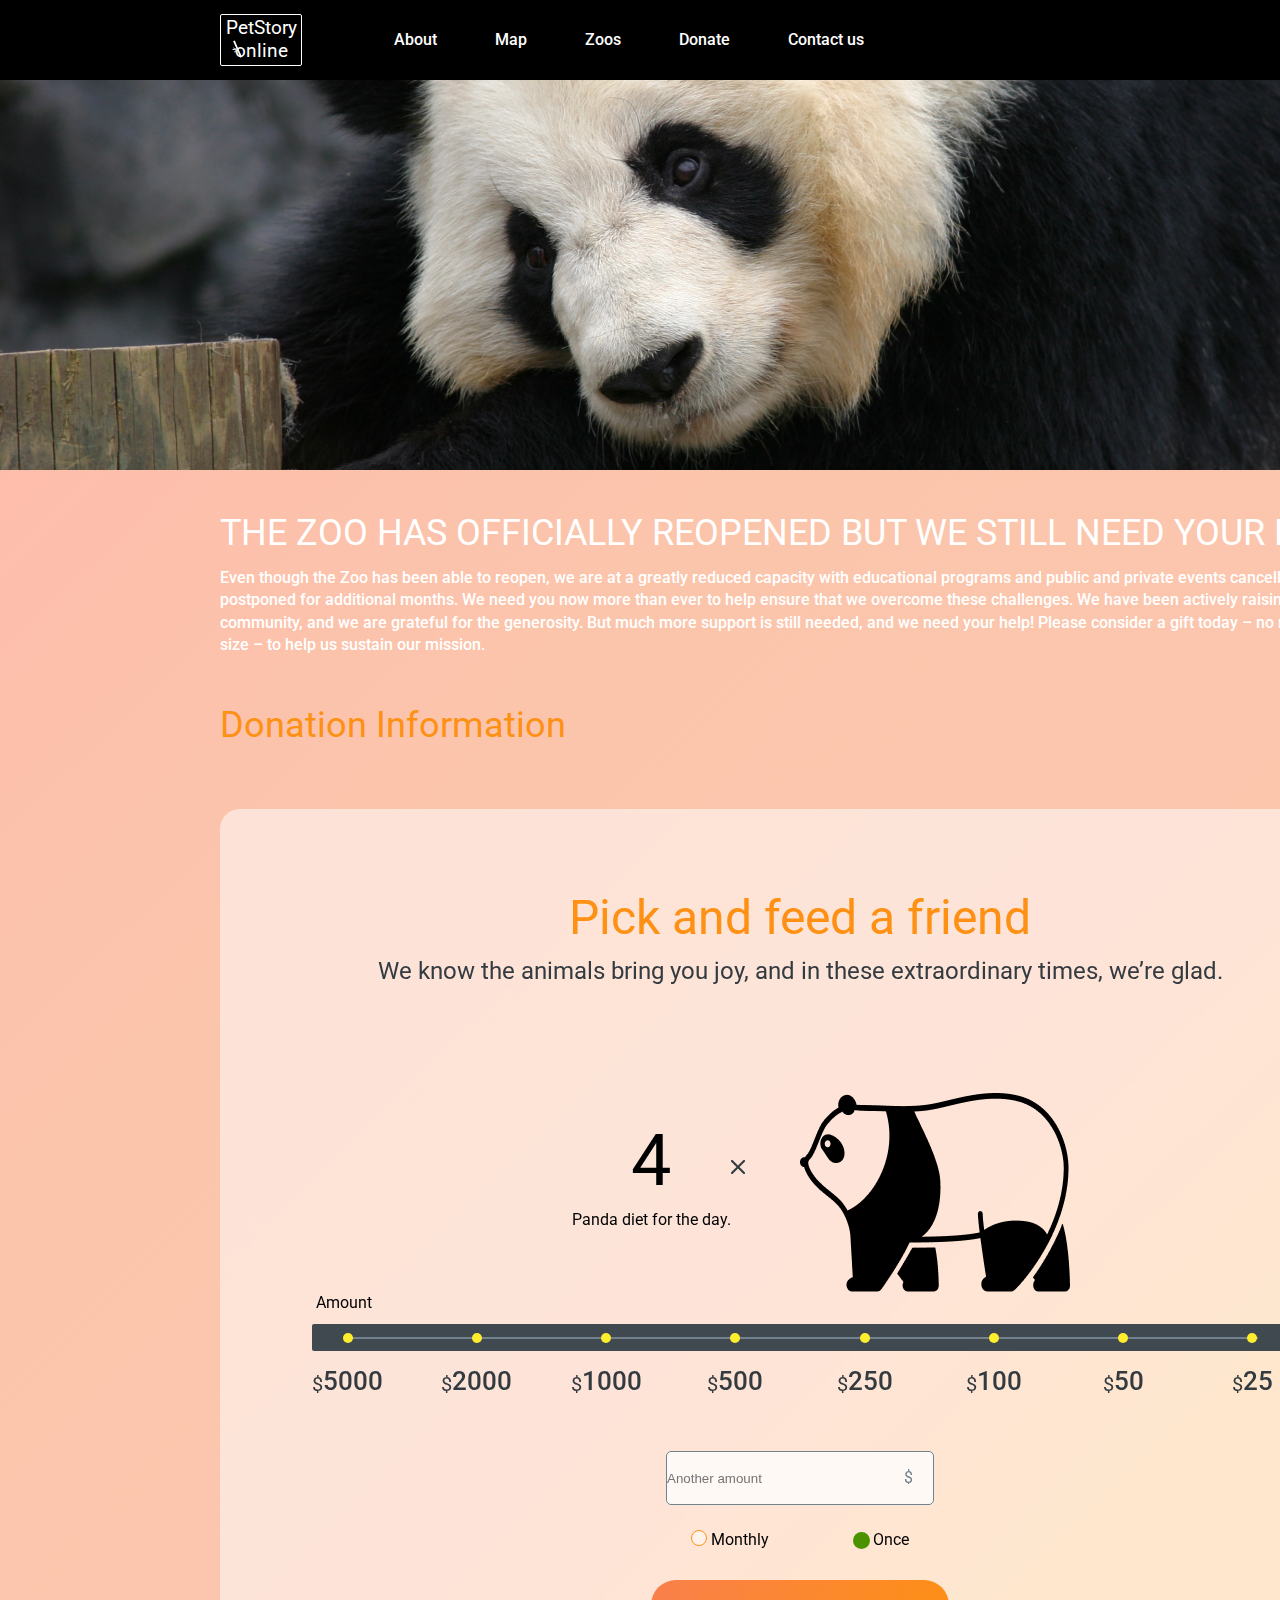
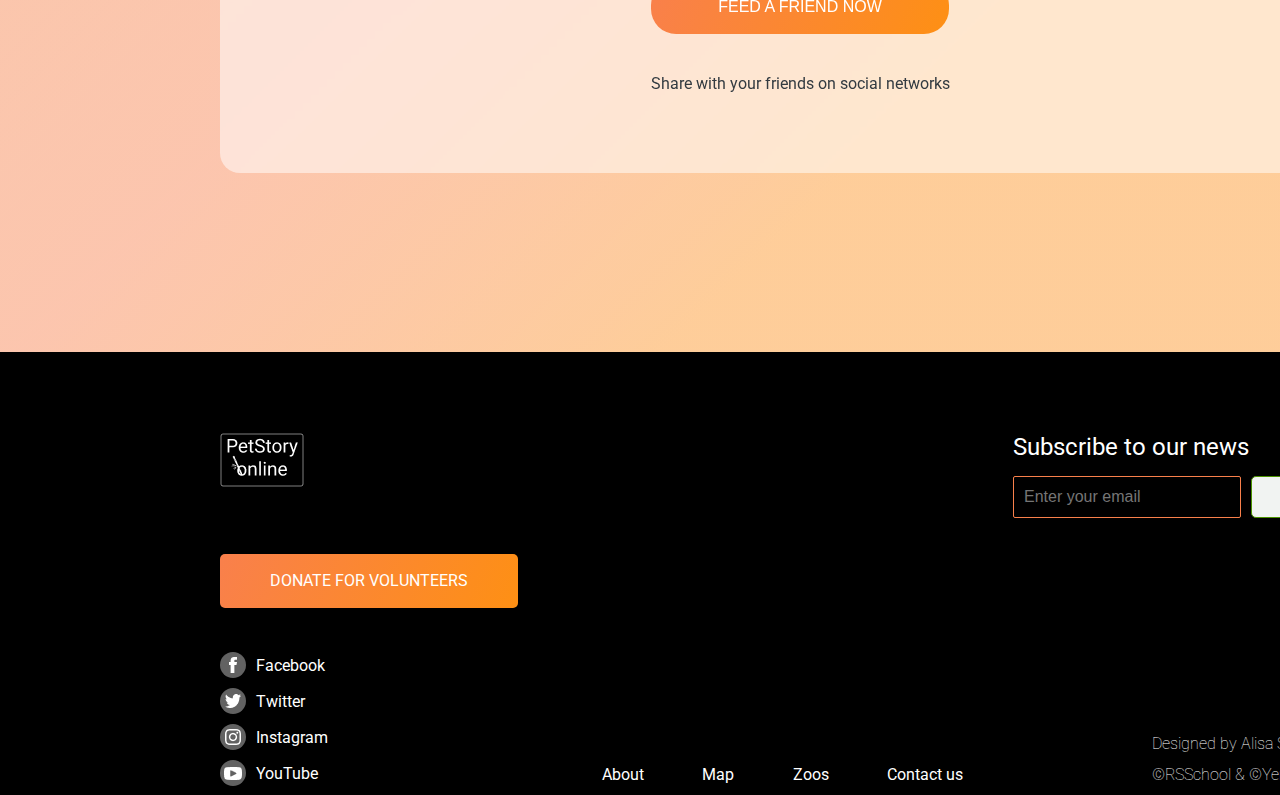
<file: pages/donate/index.html>
<!DOCTYPE html>
<html lang="en">

<head>
    <meta charset="UTF-8">
    <meta http-equiv="X-UA-Compatible" content="IE=edge">
    <meta name="viewport" content="width=device-width, initial-scale=1.0">
    <link rel="preconnect" href="https://fonts.googleapis.com" />
    <link rel="preconnect" href="https://fonts.gstatic.com" crossorigin />
    <link
        href="https://fonts.googleapis.com/css2?family=Roboto:ital,wght@0,100;0,300;0,400;0,500;0,700;0,900;1,100;1,300;1,400;1,500;1,700;1,900&display=swap"
        rel="stylesheet" />
    <link rel="stylesheet" href="style.css">
    <link rel="stylesheet" href="queries.css">
    <title>ONLINE-ZOO</title>
</head>

<body>
    <div class="wrapper">
        <header class="header">
            <div class="logo mobile-logo">
                <a class="logo_content mobile-logo-content" href="../main/index.html">
                    <div class="logo_content_bamboo mobile-logo-content-bamboo"></div>
                    <h1>PetStory online</h1>
                </a>
            </div>
            <nav class="nav">
                <ul>
                    <li>
                        <a class="active" href="../main/index.html">About</a>
                    </li>
                    <li>
                        <a href="#">Map</a>
                    </li>
                    <li>
                        <a href="#">Zoos</a>
                    </li>
                    <li>
                        <a href="../donate/index.html">Donate</a>
                    </li>
                    <li>
                        <a href="#">Contact us</a>
                    </li>
                    <li class="designed_by">
                        <a href="https://www.figma.com/file/jfEFwkXVj1WRq7sUHDr8os/PetStory-online"
                            target="_blank">Designed
                            by
                            &copy</a>
                    </li>
                </ul>
            </nav>
            <button class="btn-mobile-nav">
                <img class="icon-mobile-nav open-mobile-nav" src="../../assets/icons/burger_menu.png" alt="Menu icon">
                <img class="icon-mobile-nav close-mobile-nav" src="../../assets/icons/active_menu.png" alt="Close icon">
            </button>
        </header>
        <main class="main">
            <section class="panda_section"></section>
            <section class="donate_container">
                <div class="donate_head">
                    <h3>THE ZOO HAS OFFICIALLY REOPENED BUT WE STILL NEED YOUR HELP!</h3>
                    <p>Even though the Zoo has been able to reopen, we are at a greatly reduced capacity with
                        educational programs and public and private events cancelled or postponed for additional months.
                        We need you now more than ever to help ensure that we overcome these challenges. We have been
                        actively raising funds in the community, and we are grateful for the generosity. But much more
                        support is still needed, and we need your help! Please consider a gift today – no matter what
                        size – to help us sustain our mission.</p>
                    <div class="donate_content">
                        <h4>Donation Information</h4>
                        <div class="donate_content_box">
                            <h2>Pick and feed a friend</h2>
                            <p>We know the animals bring you joy, and in these extraordinary times, we’re glad.</p>
                            <div class="donate_content_panda-icon">
                                <div class="donate_content_box_4-times">
                                    <div class="donate_content_box_4-times_4-diet">
                                        <div class="donate_content_box_4-times_4">4</div>
                                        <div class="donate_content_box_4_times_panda-diet">Panda diet for the day.</div>
                                    </div>
                                    <div class="donate_content_box_4-times_x">
                                        <img src="../../assets/icons/x_icon.png" alt="">
                                    </div>
                                </div>
                                <div class="donate_content_panda-icon_panda-photo">
                                    <img src="../../assets/icons/panda_widget1.png" alt="Panda icon">
                                </div>
                            </div>
                            <h5>Amount</h5>
                            <form class="donate_content_form">
                                <div class="donate_content_form_line">
                                    <fieldset class="donate_content_form-fieldset">
                                        <label for="5000$" class="donate_content_form_radio-btn label_5000">
                                            <div class="donate_content_form_radio-btn_amount">
                                                <span>$</span>
                                                <p>5000</p>
                                            </div>
                                            <input type="radio" value="5000$" id="5000$" name="panda">
                                            <span class="form-fieldset_radio"></span>
                                            <div class="orange-circles">
                                                <div class="orange-circle"></div>
                                                <div class="orange-circle2"></div>
                                            </div>
                                        </label>
                                        <label for="2000$" class="donate_content_form_radio-btn label_2000">
                                            <div class="donate_content_form_radio-btn_amount">
                                                <span>$</span>
                                                <p>2000</p>
                                            </div>
                                            <input type="radio" value="2000$" id="2000$" name="panda">
                                            <span class="form-fieldset_radio"></span>
                                            <div class="orange-circles">
                                                <div class="orange-circle"></div>
                                                <div class="orange-circle2"></div>
                                            </div>
                                        </label>
                                        <label for="1000$" class="donate_content_form_radio-btn label_1000">
                                            <div class="donate_content_form_radio-btn_amount">
                                                <span>$</span>
                                                <p>1000</p>
                                            </div>
                                            <input type="radio" value="1000$" id="1000$" name="panda">
                                            <span class="form-fieldset_radio"></span>
                                            <div class="orange-circles">
                                                <div class="orange-circle"></div>
                                                <div class="orange-circle2"></div>
                                            </div>
                                        </label>
                                        <label for="500$" class="donate_content_form_radio-btn label_500">
                                            <div class="donate_content_form_radio-btn_amount">
                                                <span>$</span>
                                                <p>500</p>
                                            </div>
                                            <input type="radio" value="500$" id="500$" name="panda">
                                            <span class="form-fieldset_radio"></span>
                                            <div class="orange-circles">
                                                <div class="orange-circle"></div>
                                                <div class="orange-circle2"></div>
                                            </div>
                                        </label>
                                        <label for="250$" class="donate_content_form_radio-btn label_250">
                                            <div class="donate_content_form_radio-btn_amount">
                                                <span>$</span>
                                                <p>250</p>
                                            </div>
                                            <input type="radio" value="250$" id="250$" name="panda">
                                            <span class="form-fieldset_radio"></span>
                                            <div class="orange-circles">
                                                <div class="orange-circle"></div>
                                                <div class="orange-circle2"></div>
                                            </div>
                                        </label>
                                        <label for="100$" class="donate_content_form_radio-btn label_100">
                                            <div class="donate_content_form_radio-btn_amount">
                                                <span>$</span>
                                                <p>100</p>
                                            </div>
                                            <input type="radio" value="100$" id="100$" name="panda">
                                            <span class="form-fieldset_radio"></span>
                                            <div class="orange-circles">
                                                <div class="orange-circle"></div>
                                                <div class="orange-circle2"></div>
                                            </div>
                                        </label>
                                        <label for="50$" class="donate_content_form_radio-btn label_50">
                                            <div class="donate_content_form_radio-btn_amount">
                                                <span>$</span>
                                                <p>50</p>
                                            </div>
                                            <input type="radio" value="50$" id="50$" name="panda">
                                            <span class="form-fieldset_radio"></span>
                                            <div class="orange-circles">
                                                <div class="orange-circle"></div>
                                                <div class="orange-circle2"></div>
                                            </div>
                                        </label>
                                        <label for="25$" class="donate_content_form_radio-btn label_25">
                                            <div class="donate_content_form_radio-btn_amount">
                                                <span>$</span>
                                                <p>25</p>
                                            </div>
                                            <input type="radio" value="25$" id="25$" name="panda">
                                            <span class="form-fieldset_radio"></span>
                                            <div class="orange-circles">
                                                <div class="orange-circle"></div>
                                                <div class="orange-circle2"></div>
                                            </div>
                                        </label>
                                    </fieldset>
                                </div>
                            </form>
                            <form class="donate_content_form_1" action="">
                                <div class="donate_content_another-amount">
                                    <input type="number" placeholder="Another amount">
                                    <label class="dollar_sign" for="">$</label>
                                </div>
                                <div class="donate_content_monthly-once">
                                    <label class="donate_content_label" for="monthly"
                                        class="donate_content_monthly">Monthly
                                        <input class="default-radio" type="radio" name="monthly" id="monthly"
                                            checked="checked">
                                        <span class="custom-radio"></span>
                                    </label>
                                    <label class="donate_content_label" for="once" class="donate_content_monthly">Once
                                        <input type="radio" name="monthly" id="once" checked="checked">
                                        <span class="custom-radio"></span>
                                    </label>
                                </div>
                                <button class="donate_content_btn">feed a friend now</button>
                                <p class="donate_content_p">Share with your friends on social networks</p>
                            </form>
                        </div>

                    </div>

                </div>
            </section>
        </main>
        <footer class="footer">
            <div class="footer_container">
                <div class="footer_upper_content">
                    <a href="../main/index.html">
                        <img src="../../assets/icons/logo.png" alt="Petstory logo">
                    </a>
                    <div class="footer_upper_content_subscribe">
                        <h3>Subscribe to our news</h3>
                        <form>
                            <input type="email" placeholder="Enter your email" required>
                            <button>Submit</button>
                        </form>
                    </div>
                </div>
                <div class="footer_middle_content">
                    <a href="http://mar-kalinowski.github.io/online-zoo/pages/donate/index.html">donate for
                        volunteers</a>
                </div>
                <div class="footer_lower_content">
                    <ul class="footer_lower_content_social">
                        <li>
                            <a href="#">
                                <div class="footer_lower_content_social_logo"><img
                                        src="../../assets/icons/facebook_icon.png" alt="Facebook icon"></div>
                                <p class="footer_lower_content_social_logo_text">Facebook</p>
                            </a>
                        </li>
                        <li>
                            <a href="#">
                                <div class="footer_lower_content_social_logo">
                                    <img src="../../assets/icons/twitter_icon.png" alt="">
                                </div>
                                <p class="footer_lower_content_social_logo_text">Twitter</p>
                            </a>
                        </li>
                        <li>
                            <a href="#">
                                <div class="footer_lower_content_social_logo">
                                    <img src="../../assets/icons/instagram_icon.png" alt="">
                                </div>
                                <p class="footer_lower_content_social_logo_text">Instagram</p>
                            </a>
                        </li>
                        <li>
                            <a href="#">
                                <div class="footer_lower_content_social_logo">
                                    <img src="../../assets/icons/youtube_icon.png" alt="">
                                </div>
                                <p class="footer_lower_content_social_logo_text">YouTube</p>
                            </a>
                        </li>
                    </ul>
                    <ul class="footer_lower_content_nav">
                        <li>
                            <a href="../main/index.html">About</a>
                        </li>
                        <li>
                            <a href="#">Map</a>
                        </li>
                        <li>
                            <a href="#">Zoos</a>
                        </li>
                        <li>
                            <a href="#">Contact us</a>
                        </li>
                    </ul>
                    <div class="footer_lower_content_copyright">
                        <p>Designed by Alisa Samborskaya</p>
                        <p>©RSSchool & ©Yem Digital 2021</p>
                    </div>
                </div>
            </div>
        </footer>
    </div>

    <script src="script.js"></script>
</body>

</html>
</file>
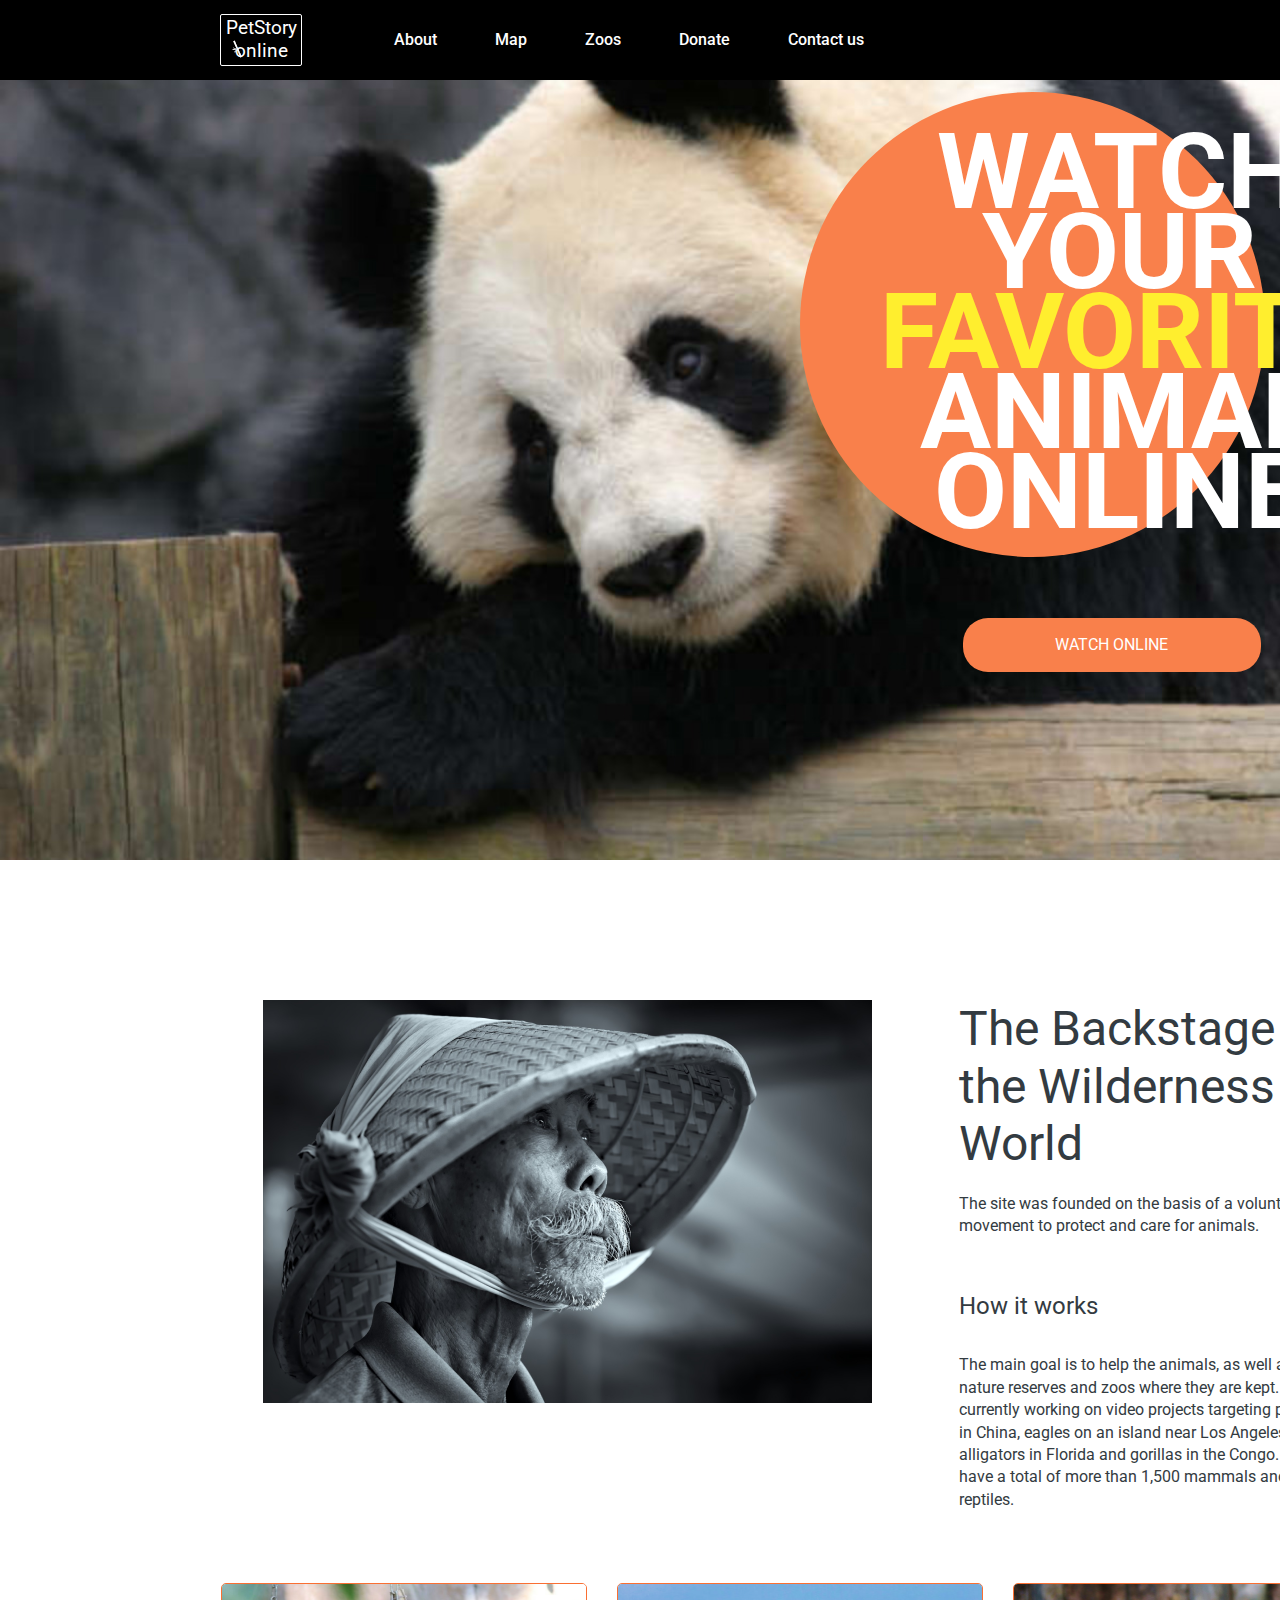
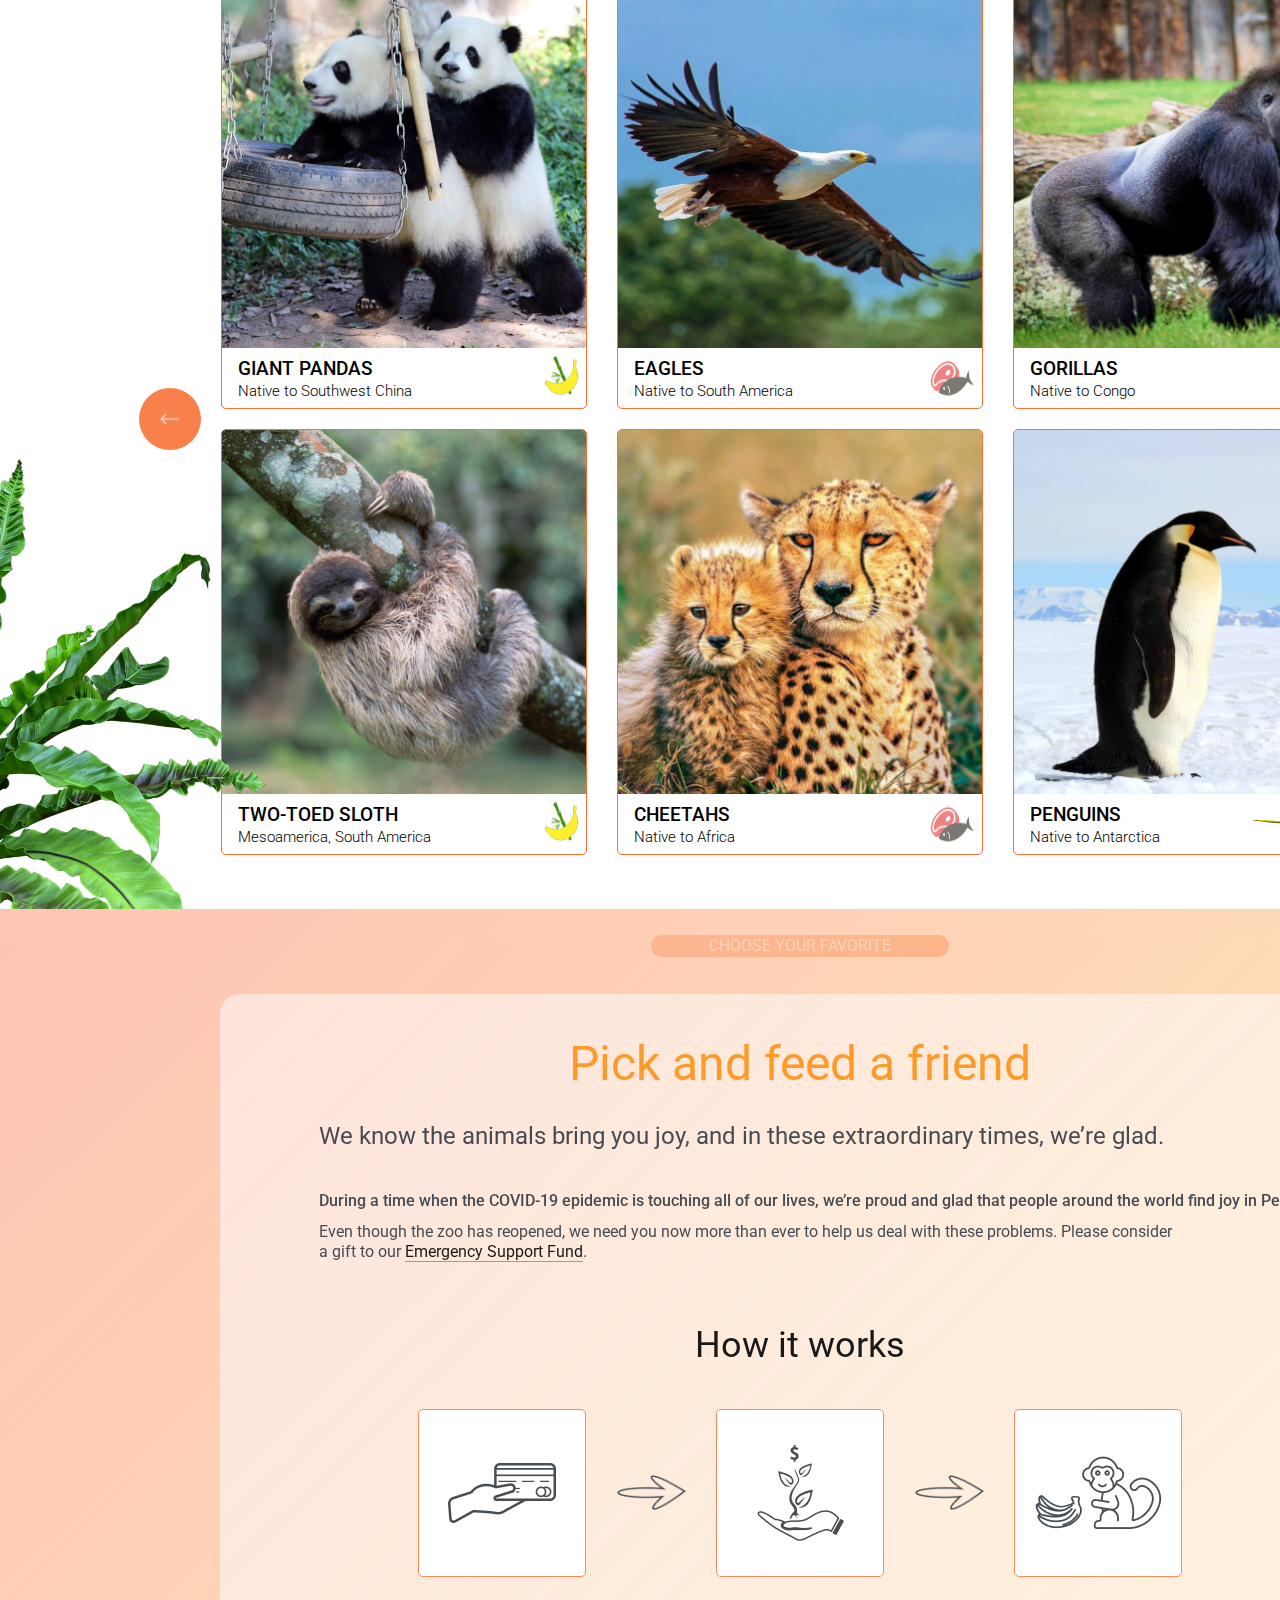
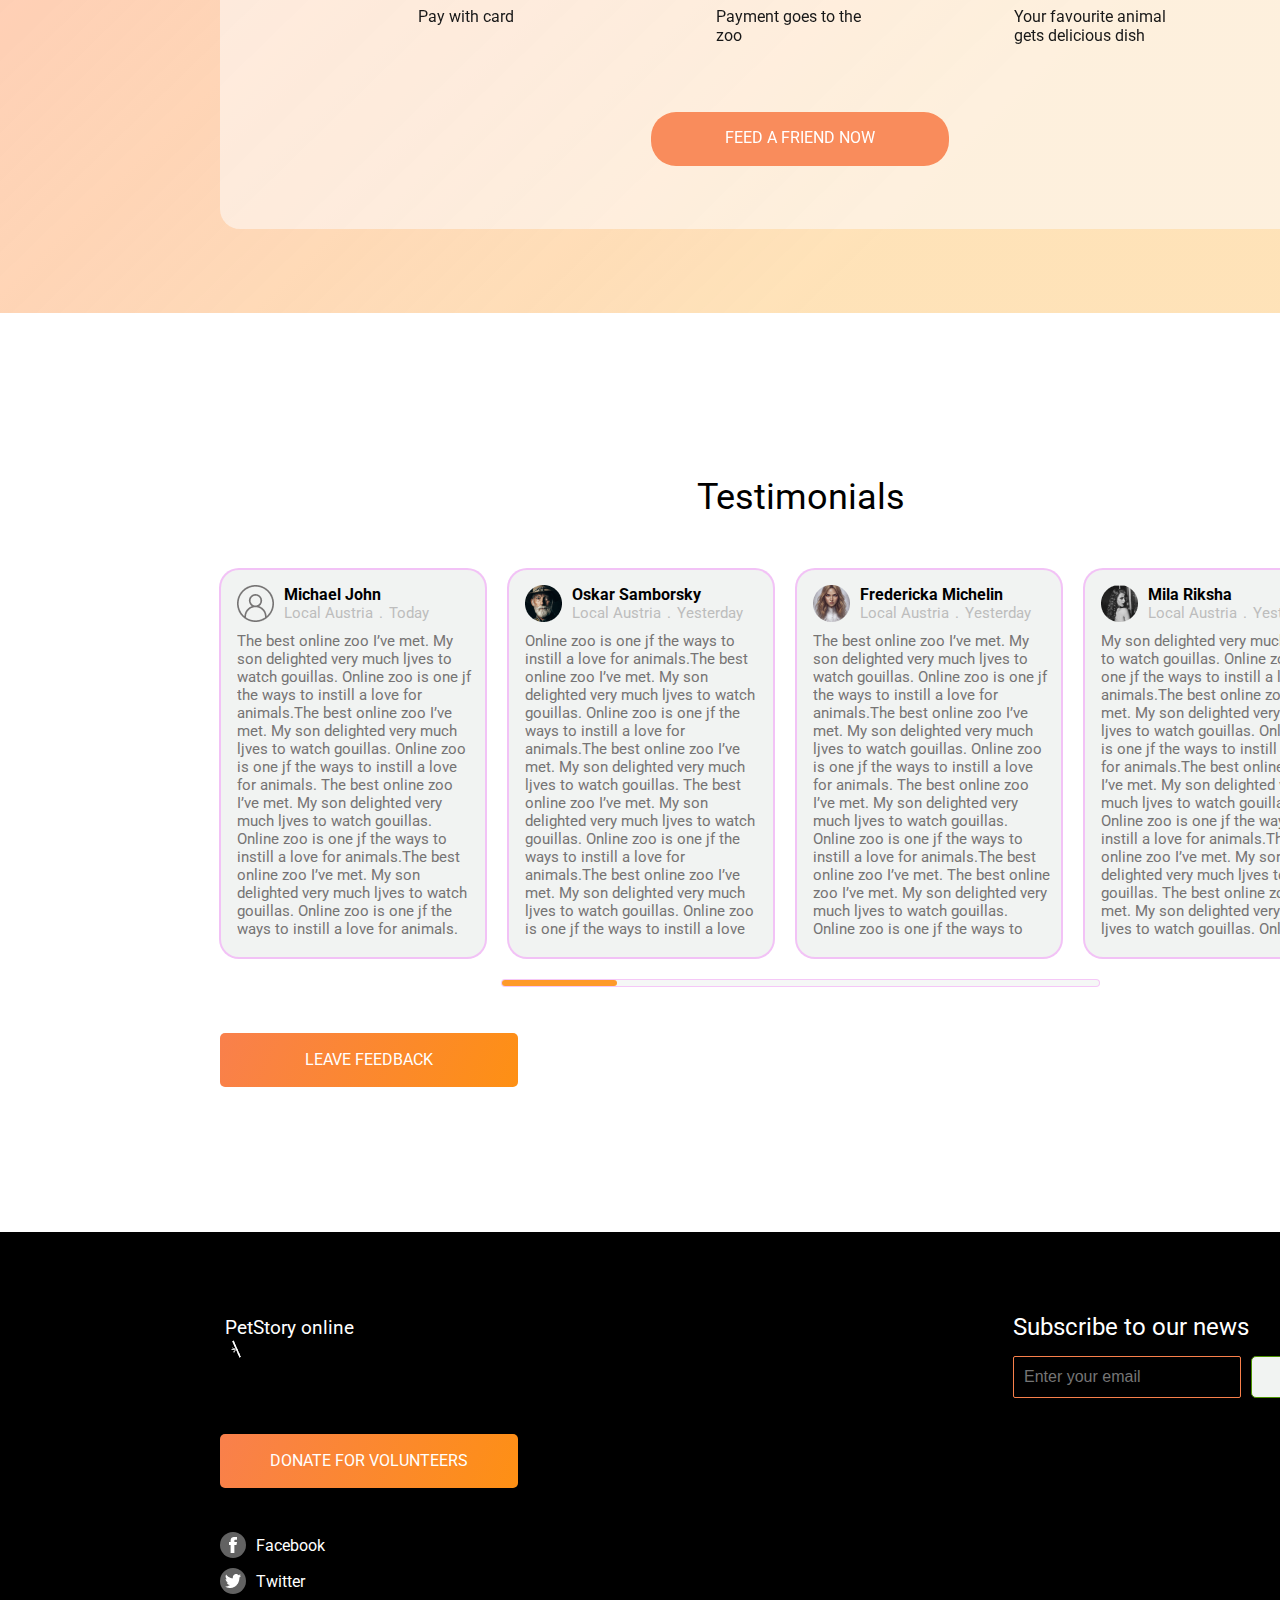
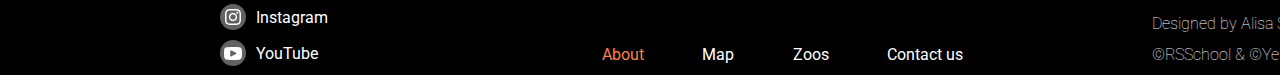
<file: pages/main/index.html>
<!DOCTYPE html>
<html lang="en">

<head>
    <meta charset="UTF-8">
    <meta http-equiv="X-UA-Compatible" content="IE=edge">
    <meta name="viewport" content="width=device-width, initial-scale=1.0">
    <link rel="preconnect" href="https://fonts.googleapis.com" />
    <link rel="preconnect" href="https://fonts.gstatic.com" crossorigin />
    <link
        href="https://fonts.googleapis.com/css2?family=Roboto:ital,wght@0,100;0,300;0,400;0,500;0,700;0,900;1,100;1,300;1,400;1,500;1,700;1,900&display=swap"
        rel="stylesheet" />
    <link rel="stylesheet" href="style.css">
    <link rel="stylesheet" href="queries.css">
    <title>ONLINE-ZOO</title>
</head>

<body>
    <div class="wrapper">
        <header class="header">
            <div class="logo mobile-logo">
                <a class="logo_content mobile-logo-content" href="#">
                    <div class="logo_content_bamboo mobile-logo-content-bamboo"></div>
                    <h1>PetStory online</h1>
                </a>
            </div>
            <nav class="nav">
                <ul>
                    <li>
                        <a class="active" href="#">About</a>
                    </li>
                    <li>
                        <a href="#">Map</a>
                    </li>
                    <li>
                        <a href="#">Zoos</a>
                    </li>
                    <li>
                        <a href="../donate/index.html">Donate</a>
                    </li>
                    <li>
                        <a href="#">Contact us</a>
                    </li>
                    <li class="designed_by">
                        <a href="https://www.figma.com/file/jfEFwkXVj1WRq7sUHDr8os/PetStory-online"
                            target="_blank">Designed
                            by
                            &copy</a>
                    </li>
                </ul>
            </nav>
            <button class="btn-mobile-nav">
                <img class="icon-mobile-nav open-mobile-nav" src="../../assets/icons/burger_menu.png" alt="Menu icon">
                <img class="icon-mobile-nav close-mobile-nav" src="../../assets/icons/active_menu.png" alt="Close icon">
            </button>
        </header>
        <main class="main">
            <section class="watch_section">
                <div class="circle">
                    <p class="circle_text">watch your <span class="circle_text_favorite">favorite</span> animal online
                    </p>
                    <a class="watch_section_button" href="#">watch online</a>
                </div>
            </section>
            <section class="backstage_container">
                <div class="backstage_section">
                    <img class="backstage_section_img" src="../../assets/images/bamboo-cap.png"
                        alt="Man with bamboo cap">
                    <img class="backstage_section_img_small" src="../../assets/images/bamboo-cap_small.png"
                        alt="Man with bamboo cap">
                    <article class="backstage_section_article">
                        <h2>The Backstage of the Wilderness World</h2>
                        <p>The site was founded on the basis of a volunteer movement to protect and care for animals.
                        </p>
                        <h3>How it works </h3>
                        <p>The main goal is to help the animals, as well as the nature reserves and zoos where they are
                            kept. We are currently working on video projects targeting pandas in China, eagles on an
                            island
                            near Los Angeles, alligators in Florida and gorillas in the Congo. These have a total of
                            more
                            than 1,500 mammals and reptiles.</p>
                    </article>
                </div>
                <div class="backstage_container_flower"></div>
            </section>
            <section class="pets_section_container">
                <div class="pets_section">
                    <button class="btn-slider pets_section_arrow_left">
                        <img class="arrow" src="../../assets/icons/arrow_left.png" alt="Move backward">
                    </button>
                    <div class="pets_section_cards">
                        <div class="pets_section_card card_1">
                            <img class="pets_section_card_img" src="../../assets/images/giant pandas.png"
                                alt="Giant pandas">
                            <div class="pets_section_card_text">
                                <div>
                                    <h3>giant pandas</h3>
                                    <p>Native to Southwest China</p>
                                </div>
                                <img src="../../assets/icons/banana-bamboo_icon.png" alt="Food icon">
                            </div>
                        </div>
                        <div class="pets_section_card card_2">
                            <img class="pets_section_card_img" src="../../assets/images/eagles.png" alt="Giant pandas">
                            <div class="pets_section_card_text">
                                <div>
                                    <h3>eagles</h3>
                                    <p>Native to South America</p>
                                </div>
                                <img src="../../assets/icons/meet-fish_icon.png" alt="Food icon">
                            </div>
                        </div>
                        <div class="pets_section_card card_3">
                            <img class="pets_section_card_img" src="../../assets/images/gorrilas.png"
                                alt="Giant pandas">
                            <div class="pets_section_card_text">
                                <div>
                                    <h3>gorillas</h3>
                                    <p>Native to Congo</p>
                                </div>
                                <img src="../../assets/icons/banana-bamboo_icon.png" alt="Food icon">
                            </div>
                        </div>
                        <div class="pets_section_card card_4">
                            <img class="pets_section_card_img" src="../../assets/images/two-toed sloth.png"
                                alt="Two-toed sloth">
                            <div class="pets_section_card_text">
                                <div>
                                    <h3>two-toed sloth</h3>
                                    <p>Mesoamerica, South America</p>
                                </div>
                                <img src="../../assets/icons/banana-bamboo_icon.png" alt="Food icon">
                            </div>
                        </div>
                        <div class="pets_section_card card_5">
                            <img class="pets_section_card_img" src="../../assets/images/cheetahs.png" alt="Cheetahs">
                            <div class="pets_section_card_text">
                                <div>
                                    <h3>cheetahs</h3>
                                    <p>Native to Africa</p>
                                </div>
                                <img src="../../assets/icons/meet-fish_icon.png" alt="Food icon">
                            </div>
                        </div>
                        <div class="pets_section_card card_6">
                            <img class="pets_section_card_img" src="../../assets/images/penguins.png" alt="Penguins">
                            <div class="pets_section_card_text">
                                <div>
                                    <h3>penguins</h3>
                                    <p>Native to Antarctica</p>
                                </div>
                                <img src="../../assets/icons/meet-fish_icon.png" alt="Food icon">
                            </div>
                        </div>
                        <div class="pets_section_card card_7">
                            <img class="pets_section_card_img" src="../../assets/images/Aligator_tablet.png"
                                alt="Aligator">
                            <div class="pets_section_card_text">
                                <div>
                                    <h3>Alligators</h3>
                                    <p>Native to Southeastern U. S.</p>
                                </div>
                                <img src="../../assets/icons/meet-fish_icon.png" alt="Food icon">
                            </div>
                        </div>
                    </div>
                    <button class="btn-slider pets_section_arrow_right">
                        <img class="arrow" src="../../assets/icons/arrow_right.png" alt="Move forward">
                    </button>
                </div>
                <a class="pets_section_card_button" href="#">choose your favorite</a>
                <div class="pets_section_container_palm"></div>
                <div class="pets_section_container_strelitzia"></div>
            </section>
            <section class="pick_section">
                <div class="pick_section_content">
                    <h2>Pick and feed a friend</h2>
                    <div class="pick_section_content_upper">
                        <h3>We know the animals bring you joy, and in these extraordinary times, we’re glad.</h3>
                        <h4>During a time when the COVID-19 epidemic is touching all of our lives, we’re proud and glad
                            that
                            people around the world find joy in PetStory.</h4>
                        <p>Even though the zoo has reopened, we need you now more than ever to help us deal with these
                            problems. Please consider a gift to our <a href="../donate/index.html">Emergency Support
                                Fund</a>.</p>
                    </div>
                    <div class="pick_section_content_lower">
                        <h3>How it works</h3>
                        <div class="pick_section_content_lower_boxes">
                            <div class="pick_section_content_lower_pay-with-card pick_section_content_lower_box">
                                <div class="pick_section_content_lower_img-box">
                                    <img src="../../assets/icons/pay.png" alt="Pay with card">
                                </div>
                            </div>
                            <img class="pick_section_content_lower_arrow" src="../../assets/icons/arrow_big.png"
                                alt="Next step">
                            <img src="../../assets/images/arrow_tablet.png" alt="Next step"
                                class="pick_section_content_lower_green-arrow_left">
                            <div class="pick_section_content_lower_goes_to_the_zoo pick_section_content_lower_box">
                                <div class="pick_section_content_lower_img-box">
                                    <img src="../../assets/icons/zoo.png" alt="Payment goes to the zoo">
                                </div>
                            </div>
                            <img class="pick_section_content_lower_arrow" src="../../assets/icons/arrow_big.png"
                                alt="Next step">
                            <img src="../../assets/images/arrow_tablet.png" alt="Next step"
                                class="pick_section_content_lower_green-arrow_right">
                            <div class="pick_section_content_lower_gets_dish pick_section_content_lower_box">
                                <div class="pick_section_content_lower_img-box">
                                    <img src="../../assets/icons/monkey.png" alt="Animal gets dish">
                                </div>
                            </div>
                        </div>
                        <div class="pick_section_content_lower_text">
                            <p>Pay with card</p>
                            <p>Payment goes to the zoo</p>
                            <p>Your favourite animal gets delicious dish</p>

                        </div>

                    </div>
                    <a class="pick_section_button" href="#">feed a friend now</a>
                </div>
            </section>
            <section class="testimonials_section">
                <div class="testimonials_content">
                    <h3>Testimonials</h3>
                    <div class="testimonials_content_boxes">
                        <div class="testimonials_content_box">
                            <div class="testimonials_content_box_header">
                                <img class="testimonials_content_box_avatar" src="../../assets/icons/user_icon.png"
                                    alt="User avatar">
                                <div class="testimmonials_content_box_user-data">
                                    <h4 class="testHeaderH4">Michael John</h4>
                                    <div class="testimonials_content_box_user-data_local">
                                        <p>Local Austria</p>
                                        <p>.</p>
                                        <p>Today</p>
                                    </div>
                                </div>
                            </div>
                            <p class="testimonials_content_box_text">The best online zoo I’ve met. My son delighted very
                                much ljves
                                to watch gouillas. Online zoo is one jf the ways to instill a love for animals.The best
                                online zoo I’ve met. My son delighted very much ljves to watch gouillas. Online zoo is
                                one
                                jf the ways to instill a love for animals.
                                The best online zoo I’ve met. My son delighted very much ljves to watch gouillas. Online
                                zoo
                                is one jf the ways to instill a love for animals.The best online zoo I’ve met. My son
                                delighted very much ljves to watch gouillas. Online zoo is one jf the ways to instill a
                                love
                                for animals.
                            </p>
                        </div>
                        <div class="testimonials_content_box">
                            <div class="testimonials_content_box_header">
                                <img class="testimonials_content_box_avatar" src="../../assets/icons/oskar_icon.png"
                                    alt="User avatar">
                                <div class="testimmonials_content_box_user-data">
                                    <h4>Oskar Samborsky</h4>
                                    <div class="testimonials_content_box_user-data_local">
                                        <p>Local Austria</p>
                                        <p>.</p>
                                        <p>Yesterday</p>
                                    </div>
                                </div>
                            </div>
                            <p class="testimonials_content_box_text">Online zoo is one jf the ways to instill a love for
                                animals.The
                                best online zoo I’ve met. My son delighted very much ljves to watch gouillas. Online zoo
                                is
                                one jf the ways to instill a love for animals.The best online zoo I’ve met. My son
                                delighted
                                very much ljves to watch gouillas.
                                The best online zoo I’ve met. My son delighted very much ljves to watch gouillas. Online
                                zoo
                                is one jf the ways to instill a love for animals.The best online zoo I’ve met. My son
                                delighted very much ljves to watch gouillas. Online zoo is one jf the ways to instill a
                                love
                                for animals.

                                The best online zoo I’ve met. My son delighted very much ljves to watch gouillas. Online
                                zoo
                                is one jf the ways to instill a love for animals.The best online zoo I’ve met. My son
                                delighted very much ljves to watch gouillas. Online zoo is one jf the ways to instill a
                                love
                                for animals.
                            </p>
                        </div>
                        <div class="testimonials_content_box">
                            <div class="testimonials_content_box_header">
                                <img class="testimonials_content_box_avatar" src="../../assets/icons/frederica_icon.png"
                                    alt="User avatar">
                                <div class="testimmonials_content_box_user-data">
                                    <h4>Fredericka Michelin</h4>
                                    <div class="testimonials_content_box_user-data_local">
                                        <p>Local Austria</p>
                                        <p>.</p>
                                        <p>Yesterday</p>
                                    </div>
                                </div>
                            </div>
                            <p class="testimonials_content_box_text">The best online zoo I’ve met. My son delighted very
                                much ljves
                                to watch gouillas. Online zoo is one jf the ways to instill a love for animals.The best
                                online zoo I’ve met. My son delighted very much ljves to watch gouillas. Online zoo is
                                one
                                jf the ways to instill a love for animals.
                                The best online zoo I’ve met. My son delighted very much ljves to watch gouillas. Online
                                zoo
                                is one jf the ways to instill a love for animals.The best online zoo I’ve met.
                                The best online zoo I’ve met. My son delighted very much ljves to watch gouillas. Online
                                zoo
                                is one jf the ways to instill a love for animals.The best online zoo I’ve met. My son
                                delighted very much ljves to watch gouillas. Online zoo is one jf the ways to instill a
                                love
                                for animals.
                            </p>
                        </div>
                        <div class="testimonials_content_box">
                            <div class="testimonials_content_box_header">
                                <img class="testimonials_content_box_avatar" src="../../assets/icons/mila_icon.png"
                                    alt="User avatar">
                                <div class="testimmonials_content_box_user-data">
                                    <h4>Mila Riksha</h4>
                                    <div class="testimonials_content_box_user-data_local">
                                        <p>Local Austria</p>
                                        <p>.</p>
                                        <p>Yesterday</p>
                                    </div>
                                </div>
                            </div>
                            <p class="testimonials_content_box_text">My son delighted very much ljves to watch gouillas.
                                Online zoo
                                is one jf the ways to instill a love for animals.The best online zoo I’ve met. My son
                                delighted very much ljves to watch gouillas. Online zoo is one jf the ways to instill a
                                love
                                for animals.The best online zoo I’ve met. My son delighted very much ljves to watch
                                gouillas. Online zoo is one jf the ways to instill a love for animals.The best online
                                zoo
                                I’ve met. My son delighted very much ljves to watch gouillas.
                                The best online zoo I’ve met. My son delighted very much ljves to watch gouillas. Online
                                zoo
                                is one jf the ways to instill a love for animals.The best online zoo I’ve met. My son
                                delighted very much ljves to watch gouillas. Online zoo is one jf the ways to instill a
                                love
                                for animals.
                            </p>
                        </div>
                        <div class="testimonials_content_box">
                            <div class="testimonials_content_box_header">
                                <img class="testimonials_content_box_avatar" src="../../assets/icons/user_icon.png"
                                    alt="User avatar">
                                <div class="testimmonials_content_box_user-data">
                                    <h4>Michael John</h4>
                                    <div class="testimonials_content_box_user-data_local">
                                        <p>Local Austria</p>
                                        <p>.</p>
                                        <p>Today</p>
                                    </div>
                                </div>
                            </div>
                            <p class="testimonials_content_box_text">The best online zoo I’ve met. My son delighted very
                                much ljves
                                to watch gouillas. Online zoo is one jf the ways to instill a love for animals.The best
                                online zoo I’ve met. My son delighted very much ljves to watch gouillas. Online zoo is
                                one
                                jf the ways to instill a love for animals.
                                The best online zoo I’ve met. My son delighted very much ljves to watch gouillas. Online
                                zoo
                                is one jf the ways to instill a love for animals.The best online zoo I’ve met. My son
                                delighted very much ljves to watch gouillas. Online zoo is one jf the ways to instill a
                                love
                                for animals.
                            </p>
                        </div>
                        <div class="testimonials_content_box">
                            <div class="testimonials_content_box_header">
                                <img class="testimonials_content_box_avatar" src="../../assets/icons/oskar_icon.png"
                                    alt="User avatar">
                                <div class="testimmonials_content_box_user-data">
                                    <h4>Oskar Samborsky</h4>
                                    <div class="testimonials_content_box_user-data_local">
                                        <p>Local Austria</p>
                                        <p>.</p>
                                        <p>Yesterday</p>
                                    </div>
                                </div>
                            </div>
                            <p class="testimonials_content_box_text">Online zoo is one jf the ways to instill a love for
                                animals.The
                                best online zoo I’ve met. My son delighted very much ljves to watch gouillas. Online zoo
                                is
                                one jf the ways to instill a love for animals.The best online zoo I’ve met. My son
                                delighted
                                very much ljves to watch gouillas.
                                The best online zoo I’ve met. My son delighted very much ljves to watch gouillas. Online
                                zoo
                                is one jf the ways to instill a love for animals.The best online zoo I’ve met. My son
                                delighted very much ljves to watch gouillas. Online zoo is one jf the ways to instill a
                                love
                                for animals.

                                The best online zoo I’ve met. My son delighted very much ljves to watch gouillas. Online
                                zoo
                                is one jf the ways to instill a love for animals.The best online zoo I’ve met. My son
                                delighted very much ljves to watch gouillas. Online zoo is one jf the ways to instill a
                                love
                                for animals.
                            </p>
                        </div>
                        <div class="testimonials_content_box">
                            <div class="testimonials_content_box_header">
                                <img class="testimonials_content_box_avatar" src="../../assets/icons/frederica_icon.png"
                                    alt="User avatar">
                                <div class="testimmonials_content_box_user-data">
                                    <h4>Fredericka Michelin</h4>
                                    <div class="testimonials_content_box_user-data_local">
                                        <p>Local Austria</p>
                                        <p>.</p>
                                        <p>Yesterday</p>
                                    </div>
                                </div>
                            </div>
                            <p class="testimonials_content_box_text">The best online zoo I’ve met. My son delighted very
                                much ljves
                                to watch gouillas. Online zoo is one jf the ways to instill a love for animals.The best
                                online zoo I’ve met. My son delighted very much ljves to watch gouillas. Online zoo is
                                one
                                jf the ways to instill a love for animals.
                                The best online zoo I’ve met. My son delighted very much ljves to watch gouillas. Online
                                zoo
                                is one jf the ways to instill a love for animals.The best online zoo I’ve met.
                                The best online zoo I’ve met. My son delighted very much ljves to watch gouillas. Online
                                zoo
                                is one jf the ways to instill a love for animals.The best online zoo I’ve met. My son
                                delighted very much ljves to watch gouillas. Online zoo is one jf the ways to instill a
                                love
                                for animals.
                            </p>
                        </div>
                        <div class="testimonials_content_box">
                            <div class="testimonials_content_box_header">
                                <img class="testimonials_content_box_avatar" src="../../assets/icons/mila_icon.png"
                                    alt="User avatar">
                                <div class="testimmonials_content_box_user-data">
                                    <h4>Mila Riksha</h4>
                                    <div class="testimonials_content_box_user-data_local">
                                        <p>Local Austria</p>
                                        <p>.</p>
                                        <p>Yesterday</p>
                                    </div>
                                </div>
                            </div>
                            <p class="testimonials_content_box_text">My son delighted very much ljves to watch gouillas.
                                Online zoo
                                is one jf the ways to instill a love for animals.The best online zoo I’ve met. My son
                                delighted very much ljves to watch gouillas. Online zoo is one jf the ways to instill a
                                love
                                for animals.The best online zoo I’ve met. My son delighted very much ljves to watch
                                gouillas. Online zoo is one jf the ways to instill a love for animals.The best online
                                zoo
                                I’ve met. My son delighted very much ljves to watch gouillas.
                                The best online zoo I’ve met. My son delighted very much ljves to watch gouillas. Online
                                zoo
                                is one jf the ways to instill a love for animals.The best online zoo I’ve met. My son
                                delighted very much ljves to watch gouillas. Online zoo is one jf the ways to instill a
                                love
                                for animals.
                            </p>
                        </div>
                    </div>
                    <input class="testimonials_content_scroll-line" type="range" name="testimonials" value="1" min="1"
                        max="8" id="testimonials-slider">
                </div>
                <a class="testimonials_button" href="#">leave feedback</a>
                <div class="testimonials_section_leaf"></div>
            </section>
        </main>
        <footer class="footer">
            <div class="footer_container">
                <div class="footer_upper_content">
                    <div class="footer_logo">
                        <a class="logo_content" href="#">
                            <div class="logo_content_bamboo"></div>
                            <h1>PetStory online</h1>
                        </a>
                    </div>
                    <div class="footer_upper_content_subscribe">
                        <h3>Subscribe to our news</h3>
                        <form>
                            <input type="email" placeholder="Enter your email" required>
                            <button>Submit</button>
                        </form>
                    </div>
                </div>
                <div class="footer_middle_content">
                    <a href="http://mar-kalinowski.github.io/online-zoo/pages/donate/index.html">donate for
                        volunteers</a>
                </div>
                <div class="footer_lower_content">
                    <ul class="footer_lower_content_social">
                        <li>
                            <a href="https:facebook.com" target="_blank">
                                <div class="footer_lower_content_social_logo"><img
                                        src="../../assets/icons/facebook_icon.png" alt="Facebook icon"></div>
                                <p class="footer_lower_content_social_logo_text">Facebook</p>
                            </a>
                        </li>
                        <li>
                            <a href="https:twitter.com" target="_blank">
                                <div class="footer_lower_content_social_logo">
                                    <img src="../../assets/icons/twitter_icon.png" alt="">
                                </div>
                                <p class="footer_lower_content_social_logo_text">Twitter</p>
                            </a>
                        </li>
                        <li>
                            <a href="https://instagram.com" target="_blank">
                                <div class="footer_lower_content_social_logo">
                                    <img src="../../assets/icons/instagram_icon.png" alt="">
                                </div>
                                <p class="footer_lower_content_social_logo_text">Instagram</p>
                            </a>
                        </li>
                        <li>
                            <a href="https://youtube.com" target="_blank">
                                <div class="footer_lower_content_social_logo">
                                    <img src="../../assets/icons/youtube_icon.png" alt="">
                                </div>
                                <p class="footer_lower_content_social_logo_text">YouTube</p>
                            </a>
                        </li>
                    </ul>
                    <ul class="footer_lower_content_nav">
                        <li>
                            <a class="active" href="#">About</a>
                        </li>
                        <li>
                            <a href="#">Map</a>
                        </li>
                        <li>
                            <a href="#">Zoos</a>
                        </li>
                        <li>
                            <a href="#">Contact us</a>
                        </li>
                    </ul>
                    <div class="footer_lower_content_copyright">
                        <p>Designed by Alisa Samborskaya</p>
                        <p>©RSSchool & ©Yem Digital 2021</p>
                    </div>
                </div>
            </div>

        </footer>
    </div>

    <script src="script.js"></script>
</body>

</html>
</file>
<file: pages/donate/style.css>
* {
  margin: 0;
  padding: 0;
  box-sizing: border-box;
}

body {
  font-family: "Roboto", sans-serif;
  overflow-x: hidden;
}

.wrapper {
  display: flex;
  flex-direction: column;
  width: 1600px;
  margin: 0 auto;
}

.header {
  width: 100%;
  height: 80px;
  display: flex;
  align-items: center;
  background: #000000;
}

.logo {
  display: flex;
  justify-content: center;
  align-items: center;
  width: 82px;
  height: 52px;
  border: 1px solid #fff;
  border-radius: 2px;
  margin-left: 220px;
  margin-right: 63px;
}

.logo_content {
  position: relative;
  text-decoration: none;
}

.logo_content_bamboo {
  background-image: url("../../assets/icons/bamboo.svg");
  background-repeat: no-repeat;
  background-size: 100%;
  position: absolute;
  width: 10.03px;
  height: 20.98px;
  left: 11.23px;
  top: 26.64px;
}

.logo_content h1 {
  display: flex;
  font-size: 19.01px;
  font-weight: 400;
  line-height: 120%;
  justify-self: center;
  text-align: center;
  color: #ffffff;
  padding: 3.55px 4.75px;
}

.nav {
  display: flex;
}

.nav ul {
  display: flex;
  justify-self: flex-start;
  justify-content: space-between;
  list-style: none;
}

.nav li {
  display: flex;
  flex-grow: 1;
  padding: 29px;
}

.nav a:link,
.nav a:visited {
  justify-items: flex-end;
  text-decoration: none;
  font-weight: 500;
  font-size: 16px;
  line-height: 140%;
  color: #ffffff;
  transition: all 0.3s;
}

.nav a:hover,
.nav a:active {
  color: #f9804b;
}

.designed_by {
  margin-left: 438px;
}

.designed_by a {
  display: flex;
  justify-self: flex-end;
  text-decoration: none;
  color: #ffffff;
}

.designed_by a:hover {
  color: #f9804b;
}

.btn-mobile-nav {
  border: none;
  background: none;
  cursor: pointer;
  display: none;
}

.icon-mobile-nav {
  display: block;
  width: 100%;
  height: 100%;
}

.close-mobile-nav {
  display: none;
}

.panda_section {
  background-image: url("../../assets/images/panda_bg.png");
  background-repeat: no-repeat;
  background-size: 100%;
  width: 1600px;
  height: 390px;
}

.donate_container {
  display: flex;
  justify-content: center;
  width: 1600px;
  height: 1482px;
  background: linear-gradient(
      315.75deg,
      rgba(254, 210, 144, 0.7) 30.06%,
      #febdab 100.95%,
      rgba(254, 210, 144, 0.7) 106.36%
    ),
    linear-gradient(
      315.75deg,
      rgba(254, 189, 171, 0.74) 30.06%,
      rgba(243, 169, 248, 0.66) 50.74%,
      #e0d8f0 80.49%,
      #eaf7fe 127.9%,
      #eaf7fe 149.54%
    ),
    linear-gradient(
      315.75deg,
      rgba(254, 189, 171, 0.74) 30.06%,
      rgba(243, 169, 248, 0.66) 50.74%,
      #e0d8f0 80.49%,
      #eaf7fe 127.9%,
      #eaf7fe 149.54%
    );
}

.donate_head {
  display: flex;
  flex-direction: column;
  width: 1160px;
  height: 151px;
}

.donate_head h3 {
  font-size: 36px;
  font-weight: 400;
  line-height: 130%;
  color: #fff;
  padding-top: 40px;
}

.donate_head p {
  font-weight: 500;
  line-height: 140%;
  padding-top: 10px;
  color: #fff;
}

.donate_content h4 {
  font-size: 36px;
  font-weight: 400;
  line-height: 130%;
  color: #fe9013;
  margin-top: 46px;
}

.donate_content_box {
  display: flex;
  flex-direction: column;
  justify-content: center;
  align-items: center;
  width: 1160px;
  height: 964px;
  background: rgba(255, 255, 255, 0.52);
  backdrop-filter: blur(2px);
  border-radius: 20px;
  margin-top: 60px;
}

.donate_content_box h2 {
  font-size: 48px;
  font-weight: 400;
  line-height: 120%;
  color: #fe9013;
}

.donate_content_box p {
  font-size: 24px;
  font-weight: 400;
  line-height: 120%;
  color: #333b41;
}

.donate_content_panda-icon {
  display: flex;
  width: 568px;
  height: 246px;
  margin-top: 60px;
}

.donate_content_box_4-times {
  display: flex;
  justify-content: center;
  align-items: center;
  width: 284px;
  height: 246px;
}

.donate_content_box_4-times_4-diet {
  display: flex;
  flex-direction: column;
  align-items: center;
  width: 159px;
  height: 124px;
}

.donate_content_box_4-times_4 {
  display: flex;
  justify-content: center;
  align-items: center;
  width: 82px;
  height: 58px;
  font-size: 72px;
  line-height: 80%;
  margin-top: 25px;
  margin-bottom: 10px;
}

.donate_content_box_4_times_panda-diet {
  display: flex;
  margin-top: 10px;
}

.donate_content_box_4-times_x img {
  width: 14px;
  height: 14px;
}

.donate_content_panda-icon_panda-photo {
  display: flex;
}

.donate_content_box h5 {
  display: flex;
  align-self: flex-start;
  font-size: 16px;
  font-weight: 400;
  line-height: 140%;
  margin-left: 96px;
}

.donate_content_form {
  display: flex;
  flex-direction: column;
  justify-content: center;
  align-items: center;
  width: 976px;
  height: 27px;
  background: #404950;
  border-radius: 2px;
  margin-top: 10px;
}

.donate_content_form_line {
  display: flex;
  justify-content: center;
  align-items: center;
  width: 915px;
  height: 2px;
  background: #72828e;
}

.donate_content_form-fieldset {
  display: flex;
  justify-content: space-between;
  align-items: center;
  width: 915px;
  height: 30px;
  border: none;
  padding: 0;
}

.btn-wrapper {
  position: relative;
  display: flex;
  flex-direction: column;
  justify-content: center;
  align-items: center;
  width: auto;
  height: 50px;
}

.radio-button_amount {
  margin-top: 50px;
}

.donate_content_form_radio-btn {
  position: relative;
  cursor: pointer;
  display: flex;
  justify-items: flex-start;
  align-items: center;
  flex-direction: column;
  width: 10px;
  height: 40px;
  margin-top: 70px;
}

.donate_content_form_radio-btn_amount {
  display: flex;
  position: absolute;
  width: auto;
  height: auto;
  justify-content: center;
  align-items: center;
}

.donate_content_form_radio-btn_amount span {
  font-size: 20px;
  color: #333b41;
  align-self: flex-end;
  margin-bottom: 3px;
}

.donate_content_form_radio-btn_amount p {
  font-size: 26px;
  font-weight: 500;
  line-height: 140%;
  color: #333b41;
}

.donate_content_form_radio-btn input {
  position: absolute;
  opacity: 0;
  cursor: pointer;
  width: 30px;
  height: 30px;
  margin-top: -40px;
}

.donate_content_form_radio-btn input:checked ~ .form-fieldset_radio {
  background: #4b9200;
}

.form-fieldset_radio {
  position: absolute;
  width: 10px;
  height: 10px;
  background: #ffee2e;
  border-radius: 50%;
  margin-top: -20px;
}

.orange-circles {
  position: absolute;
  visibility: hidden;
  cursor: pointer;
  border-radius: 50%;
  height: 40px;
  width: 40px;
  margin-top: -20px;
  margin-left: 30px;
}

.orange-circle {
  position: absolute;
  left: -13px;
  top: -13px;
  background: transparent;
  width: 36px;
  height: 36px;
  border-radius: 50%;
  outline: 2px solid #f9804b;
}

.orange-circle2 {
  position: absolute;
  left: -8px;
  top: -7px;
  background: transparent;
  width: 25px;
  height: 25px;
  border-radius: 50%;
  outline: 2px solid #f9804b;
}

.donate_content_form_radio-btn input:hover ~ .orange-circles {
  visibility: visible;
}

.donate_content_form_1 {
  display: flex;
  flex-direction: column;
  justify-content: center;
  align-items: center;
}

.donate_content_another-amount {
  position: relative;
  display: flex;
  align-items: center;
  margin-top: 100px;
}

.donate_content_another-amount input {
  width: 268px;
  height: 54px;
  background: rgba(255, 255, 255, 0.52);
  backdrop-filter: blur(2px);
  border: 1px solid #72828e;
  border-radius: 5px;
}

.dollar_sign {
  position: absolute;
  width: 10px;
  height: 20px;
  right: 20px;
  color: #72828e;
}

.donate_content_monthly-once {
  display: flex;
  justify-content: space-between;
  width: 218px;
  height: auto;
  margin-top: 25px;
}

.donate_content_monthly-once input {
  position: absolute;
  opacity: 0;
  cursor: pointer;
  width: 0;
  height: 0;
}

.donate_content_label {
  position: relative;
  display: block;
  cursor: pointer;
  padding-left: 20px;
  -webkit-user-select: none;
  -moz-user-select: none;
  -ms-user-select: none;
  user-select: none;
}

.custom-radio {
  position: absolute;
  left: 0;
  width: 16px;
  height: 16px;
  background-color: rgba(255, 255, 255, 0.52);
  border: 1px solid #fe9013;
  border-radius: 50%;
}

.donate_content_label input:checked ~ .custom-radio {
  background-color: #4b9200;
  border: none;
  width: 17px;
  height: 17px;
  bottom: 0;
}

.donate_content_btn {
  display: flex;
  justify-content: center;
  align-items: center;
  width: 298px;
  height: 54px;
  font-size: 16px;
  font-weight: 500;
  line-height: 140%;
  text-transform: uppercase;
  color: #fff;
  background: linear-gradient(113.96deg, #f9804b 1.49%, #fe9013 101.44%);
  border: none;
  border-radius: 25px;
  margin-top: 31px;
}

.donate_content_btn:hover {
  background: #e47209;
}

.donate_content_form_1 p {
  font-size: 16px;
  color: #333b41;
  margin-top: 30.02px;
}

.footer {
  display: flex;
  flex-direction: column;
  align-items: center;
  width: 1600px;
  height: 443px;
  background: #000000;
  padding-top: 40px;
  padding-bottom: 50px;
}

.footer_upper_content {
  display: flex;
  justify-content: space-between;
  align-items: flex-start;
  width: 1160px;
  height: fit-content;
  margin-top: 41px;
  margin-bottom: 36px;
}

.footer_upper_content_subscribe {
  display: flex;
  flex-direction: column;
}

.footer_upper_content_subscribe h3 {
  color: #ffffff;
  font-size: 24px;
  font-weight: 400;
  line-height: 29px;
  margin: 0 0 14px 0;
}

.footer_upper_content_subscribe form {
  display: flex;
}

.footer_upper_content_subscribe input {
  box-sizing: border-box;
  width: 228px;
  height: 42px;
  font-size: 16px;
  line-height: 22px;
  font-weight: 400;
  color: #bdbdbd;
  background-color: #000000;
  border: 1px solid #f9804b;
  border-radius: 2px;
  padding: 9px 10px;
  margin-right: 10px;
}

.footer_upper_content_subscribe button {
  width: 129px;
  height: 42px;
  font-size: 16px;
  font-weight: 400;
  line-height: 140%;
  padding: 10px 39px;
  background: #f1f3f2;
  border: 1px solid #4b9200;
  border-radius: 5px;
  cursor: pointer;
}

.footer_middle_content a {
  display: flex;
  justify-content: center;
  align-items: center;
  width: 298px;
  height: 54px;
  line-height: 140%;
  color: white;
  text-decoration: none;
  text-transform: uppercase;
  background: linear-gradient(113.96deg, #f9804b 1.49%, #fe9013 101.44%);
  border-radius: 5px;
  margin-bottom: 44px;
}

.footer_middle_content a:hover {
  background: #e47209;
}

.footer_lower_content {
  display: flex;
  width: 1160px;
  justify-content: space-between;
}

.footer_lower_content_social {
  list-style: none;
  padding: 0;
}

.footer_lower_content_social a {
  display: flex;
  align-items: center;
  text-decoration: none;
}

.footer_lower_content_social li:not(:last-child) {
  margin-bottom: 10px;
}

.footer_lower_content_social li:hover .footer_lower_content_social_logo {
  background: #f9804b;
}

.footer_lower_content_social_logo {
  display: flex;
  justify-content: center;
  align-items: center;
  width: 26px;
  height: 26px;
  border-radius: 50%;
  background: rgba(196, 196, 196, 0.5);
  margin-right: 10px;
}

.footer_lower_content_social p {
  text-decoration: none;
  color: white;
}

.footer_lower_content_social li:hover .footer_lower_content_social_logo_text {
  text-decoration: underline;
  color: #f9804b;
}

.footer_lower_content_nav {
  display: flex;
  justify-content: space-between;
  align-self: flex-end;
  width: 362px;
  height: 22px;
  margin-left: 85px;
}

.footer_lower_content_nav li {
  list-style: none;
}

.footer_lower_content_nav a {
  color: #ffffff;
  text-decoration: none;
  line-height: 22px;
  font-weight: 400;
}

.footer_lower_content_nav a:hover {
  color: #f9804b;
}

.footer_lower_content_nav a.active {
  color: #f9804b;
}

.footer_lower_content_nav ul:active .active:not(:active) {
  color: #ffffff;
}

.footer_lower_content_copyright {
  display: flex;
  flex-direction: column;
  align-self: flex-end;
  width: 228px;
  height: 52px;
}

.footer_lower_content_copyright p {
  color: #ffffff;
  font-weight: 100;
  line-height: 130%;
  padding-bottom: 10px;
}

.footer_lower_content_copyright p:last-child {
  padding-bottom: 0px;
}
</file>
<file: pages/donate/queries.css>
@media (max-width: 1000px) {
  * {
    margin: 0;
    padding: 0;
    box-sizing: border-box;
  }

  body {
    font-family: "Roboto", sans-serif;
  }

  .wrapper {
    width: 1000px;
    height: auto;
    display: flex;
    flex-direction: column;
    align-items: center;
    margin: 0 auto;
  }

  .header {
    display: flex;
    align-content: space-between;
    position: relative;
    width: 100%;
    height: 80px;
    background-color: #000;
  }

  .logo {
    display: flex;
    justify-content: center;
    align-items: center;
    width: 82px;
    height: 52px;
    border: 1px solid #fff;
    border-radius: 2px;
    margin-left: 30px;
  }

  .logo_content {
    position: relative;
    text-decoration: none;
  }

  .logo_content_bamboo {
    background-image: url("../../assets/icons/bamboo.svg");
    background-repeat: no-repeat;
    background-size: 100%;
    position: absolute;
    width: 10.03px;
    height: 20.98px;
    left: 11.23px;
    top: 26.64px;
  }

  .logo_content h1 {
    display: flex;
    font-size: 19.01px;
    font-weight: 400;
    line-height: 120%;
    justify-self: center;
    text-align: center;
    color: #ffffff;
    padding: 3.55px 4.75px;
  }

  .nav {
    display: flex;
    justify-content: center;
    align-items: center;
    margin: 0;
    padding: 0;
  }

  .nav ul {
    display: flex;
    justify-content: center;
    align-items: center;
    gap: 48px;
    list-style: none;
    height: 22px;
    margin: 0;
    padding: 0;
  }

  .nav li {
    display: flex;
    flex-wrap: nowrap;
    padding: 0;
    margin: 0;
  }

  .nav a {
    flex-wrap: nowrap;
    text-decoration: none;
    font-weight: 500;
    font-size: 16px;
    line-height: 22px;
    color: #ffffff;
  }

  .nav a.active {
    color: #f9804b;
  }

  .nav a:hover {
    color: #f9804b;
  }

  .nav ul:active .active:not(:active) {
    color: #ffffff;
  }

  .designed_by {
    display: flex;
    justify-self: flex-end;
    margin-left: 259px;
    padding: 0;
  }

  .designed_by a:link {
    display: flex;
    text-decoration: none;
    color: #ffffff;
  }

  .designed_by a:hover {
    color: #f9804b;
  }

  .panda_section {
    background-image: url("../../assets/images/panda_bg_small.png");
    background-repeat: no-repeat;
    background-size: 100%;
    width: 1000px;
    height: 390px;
  }

  .donate_container {
    display: flex;
    justify-content: center;
    width: 1000px;
    height: 1333px;
    background: linear-gradient(
        315.75deg,
        rgba(254, 210, 144, 0.7) 30.06%,
        #febdab 100.95%,
        rgba(254, 210, 144, 0.7) 106.36%
      ),
      linear-gradient(
        315.75deg,
        rgba(254, 189, 171, 0.74) 30.06%,
        rgba(243, 169, 248, 0.66) 50.74%,
        #e0d8f0 80.49%,
        #eaf7fe 127.9%,
        #eaf7fe 149.54%
      ),
      linear-gradient(
        315.75deg,
        rgba(254, 189, 171, 0.74) 30.06%,
        rgba(243, 169, 248, 0.66) 50.74%,
        #e0d8f0 80.49%,
        #eaf7fe 127.9%,
        #eaf7fe 149.54%
      );
  }

  .donate_head {
    display: flex;
    flex-direction: column;
    width: 940px;
    height: 151px;
  }

  .donate_head h3 {
    width: 778px;
    font-size: 36px;
    font-weight: 400;
    line-height: 130%;
    color: #fff;
    padding-top: 40px;
  }

  .donate_content_box {
    display: flex;
    flex-direction: column;
    justify-content: center;
    align-items: center;
    width: 940px;
    height: 862px;
    background: rgba(255, 255, 255, 0.52);
    backdrop-filter: blur(2px);
    border-radius: 20px;
    margin-top: 60px;
  }

  .donate_content_form {
    display: flex;
    flex-direction: column;
    justify-content: center;
    align-items: center;
    width: 810px;
    height: 27px;
    background: #404950;
    border-radius: 2px;
    margin-top: 10px;
  }

  .donate_content_form_line {
    display: flex;
    justify-content: center;
    align-items: center;
    width: 810px;
    height: 2px;
    background: #72828e;
  }

  .donate_content_form-fieldset {
    display: flex;
    justify-content: space-between;
    align-items: center;
    width: 810px;
    height: 30px;
    border: none;
    padding: 0;
  }

  .footer {
    display: flex;
    flex-direction: column;
    align-items: center;
    width: 100%;
    height: auto;
    background: #000000;
    padding-top: 40px;
    padding-bottom: 50px;
  }

  .footer_upper_content {
    display: flex;
    justify-content: space-between;
    align-items: flex-start;
    width: 939px;
    height: fit-content;
    margin-top: 41px;
    margin-bottom: 36px;
  }

  .footer_lower_content {
    display: flex;
    width: 939px;
  }
}

@media (max-width: 640px) {
  * {
    margin: 0;
    padding: 0;
    box-sizing: border-box;
  }

  .wrapper {
    width: 640px;
    height: auto;
    display: flex;
    flex-direction: column;
    align-items: center;
    margin: 0 auto;
  }

  .header {
    display: flex;
    justify-content: space-between;
    height: 34px;
  }

  .logo {
    width: 46.93px;
    height: 29.03px;
    border: none;
  }

  .logo_content_bamboo {
    width: 4.54px;
    height: 13.56px;
    top: 20px;
  }

  .logo h1 {
    font-size: 12.3px;
    line-height: 120%;
    color: #fff;
  }

  .nav {
    display: none;
  }

  /* MOBILE NAVIGATION */

  .btn-mobile-nav {
    display: block;
    margin-right: 50px;
  }

  .mobile-header {
    display: flex;
    flex-direction: column;
    align-items: flex-start;
    justify-content: flex-start;
    position: absolute;
    max-width: 640px;
    height: 100vh;
    background: #ffffff;
    top: 0;
    left: 0;
    margin: 0;
    padding: 0;
    transition: all 0.5s ease-out;
    opacity: 1;
    visibility: visible;
    pointer-events: auto;
  }

  .mobile-header .mobile-logo {
    width: 65.6px;
    height: 41.6px;
    border: 1px solid #f9804b;
    margin-left: 10px;
    margin-bottom: 30px;
    margin: 10px 0 30px 10px;
  }

  .mobile-header .mobile-logo h1 {
    font-size: 12.3px;
    line-height: 120%;
    color: #f9804b;
  }

  .mobile-header .nav {
    display: flex;
  }

  .nav ul {
    display: flex;
    flex-direction: column;
    justify-content: flex-start;
    align-items: flex-start;
    margin-left: 10px;
    padding: 0;
    gap: 24px;
  }

  .nav a:link,
  .nav a:visited {
    color: #333b41;
    margin: 0;
    padding: 0;
  }

  .designed_by {
    display: block;
    margin: 0;
    padding: 0;
  }

  .designed_by a {
    color: #333b41;
    margin: 0;
    padding: 0;
  }

  .mobile-header .close-mobile-nav {
    display: block;
    position: absolute;
    top: 10px;
    right: 10px;
    width: 15px;
    height: 13px;
    background-color: #333b41;
  }

  .mobile-header .open-mobile-nav {
    display: none;
  }

  .panda_section {
    background-image: url("../../assets/images/panda_bg_tablet.png");
    background-repeat: no-repeat;
    background-size: 100%;
    width: 640px;
    height: 335px;
  }

  .donate_container {
    width: 640px;
    height: 1333px;
  }

  .donate_head {
    width: 600px;
  }

  .donate_head h3 {
    width: 600px;
    font-size: 24px;
  }

  .donate_content_box {
    width: 600px;
    height: 918px;
  }

  .donate_content_box p {
    text-align: center;
  }

  .donate_content_box h5 {
    margin-left: 10px;
  }

  .donate_content_panda-icon {
    width: 532px;
    height: 246px;
  }

  .donate_content_form {
    width: 600px;
  }

  .donate_content_form_line {
    width: 524px;
    height: 2px;
  }

  .label_5000 {
    display: none;
  }

  .label_2000 {
    display: none;
  }

  .label_1000 {
    display: none;
  }

  .donate_content_another-amount input {
    width: 180px;
    height: 42px;
  }

  .footer {
    width: 640px;
    height: 282px;
    position: relative;
    margin: 0;
    padding: 0;
  }

  .footer_upper_content {
    width: 600px;
    margin-top: 13px;
  }

  .footer_upper_content_subscribe {
    display: none;
  }

  .footer_lower_content {
    width: 600px;
    justify-items: flex-start;
    margin: 0;
  }

  .footer_lower_content_social_logo_text {
    display: none;
  }

  .footer_lower_content_social {
    display: flex;
    flex-direction: column;
    gap: 10px;
    position: absolute;
    right: 20px;
    top: 13px;
    margin: 0;
    padding: 0;
  }

  .footer_lower_content_nav {
    width: 300px;
    margin: 0;
  }
}
</file>
<file: pages/main/style.css>
* {
  margin: 0;
  padding: 0;
  box-sizing: border-box;
}

body {
  font-family: "Roboto", sans-serif;
  overflow-x: hidden;
}

.wrapper {
  width: 1600px;
  display: flex;
  flex-direction: column;
  margin: 0 auto;
}

.header {
  width: 100%;
  height: 80px;
  display: flex;
  align-items: center;
  background: #000000;
}

.logo {
  display: flex;
  justify-content: center;
  align-items: center;
  width: 82px;
  height: 52px;
  border: 1px solid #fff;
  border-radius: 2px;
  margin-left: 220px;
  margin-right: 63px;
}

.logo_content {
  position: relative;
  text-decoration: none;
}

.logo_content_bamboo {
  background-image: url("../../assets/icons/bamboo.svg");
  background-repeat: no-repeat;
  background-size: 100%;
  position: absolute;
  width: 10.03px;
  height: 20.98px;
  left: 11.23px;
  top: 26.64px;
}

.logo_content h1 {
  display: flex;
  font-size: 19.01px;
  font-weight: 400;
  line-height: 120%;
  justify-self: center;
  text-align: center;
  color: #ffffff;
  padding: 3.55px 4.75px;
}

.nav {
  display: flex;
}

.nav ul {
  display: flex;
  justify-self: flex-start;
  justify-content: space-between;
  list-style: none;
}

.nav li {
  display: flex;
  flex-grow: 1;
  padding: 29px;
}

.nav a:link,
.nav a:visited {
  justify-items: flex-end;
  text-decoration: none;
  font-weight: 500;
  font-size: 16px;
  line-height: 140%;
  color: #ffffff;
  transition: all 0.3s;
}

.nav a:hover,
.nav a:active {
  color: #f9804b;
}

.designed_by {
  margin-left: 438px;
}

.designed_by a {
  display: flex;
  justify-self: flex-end;
  text-decoration: none;
  color: #ffffff;
}

.designed_by a:hover {
  color: #f9804b;
}

.btn-mobile-nav {
  border: none;
  background: none;
  cursor: pointer;
  display: none;
}

.icon-mobile-nav {
  display: block;
  width: 100%;
  height: 100%;
}

.close-mobile-nav {
  display: none;
}

.watch_section {
  width: 1600px;
  height: 780px;
  background-image: url("../../assets/images/Giant\ Panda.png");
  position: relative;
  top: 0px;
}

.circle {
  width: 465px;
  height: 465px;
  background-color: #f9804b;
  border-radius: 50%;
  position: absolute;
  left: calc(50%);
  top: 12px;
}

.circle_text {
  position: absolute;
  width: 500.31px;
  height: 400px;
  left: calc(15%);
  top: 40px;
  font-family: "Roboto";
  font-weight: 700;
  font-size: 106.496px;
  line-height: 75%;
  text-align: center;
  text-transform: uppercase;
  color: #ffffff;
}

.circle_text_favorite {
  color: #ffee2e;
}

.watch_section_button {
  display: flex;
  justify-content: center;
  align-items: center;
  text-decoration: none;
  text-transform: uppercase;
  color: #ffffff;
  font-size: 16px;
  line-height: 140%;
  position: absolute;
  width: 298px;
  height: 54px;
  left: calc(35%);
  top: 526px;
  background: #f9804b;
  border-radius: 25px;
}

.watch_section_button:hover {
  background: #e47209;
}

.backstage_container {
  position: relative;
  display: flex;
  justify-content: center;
  align-items: center;
  width: 1600px;
  height: 543px;
}

.backstage_section {
  display: flex;
  justify-content: center;
  align-items: center;
  width: 1161px;
  height: 403px;
  padding-top: 140px;
}

.backstage_section_img {
  width: 609px;
  height: 403px;
  backdrop-filter: blur(2px);
}

.backstage_section_img_small {
  display: none;
}

.backstage_section_article {
  display: flex;
  flex-direction: column;
  width: 465px;
  height: 403px;
  padding-left: 87px;
}

.backstage_section_article h2 {
  font-size: 48px;
  font-weight: 400;
  line-height: 120%;
  color: #333b41;
  padding-bottom: 20px;
}

.backstage_section_article h3 {
  font-size: 24px;
  font-weight: 400;
  line-height: 120%;
  padding-top: 54px;
  padding-bottom: 34px;
  color: #333b41;
}

.backstage_section_article p {
  line-height: 140%;
  color: #333b41;
}

.backstage_container_flower {
  position: absolute;
  right: 0px;
  top: 12px;
  width: 203px;
  height: 605px;
  background-image: url("../../assets/images/flower_foto1.png");
  background-repeat: no-repeat;
  background-size: 100%;
}

.pets_section_container {
  position: relative;
  display: flex;
  flex-direction: column;
  align-items: center;
  width: 1600px;
  height: 1106px;
  padding-top: 180px;
}

.pets_section {
  display: flex;
  justify-content: center;
  align-items: center;
  width: 1322px;
  height: 872px;
}

.pets_section_cards {
  display: flex;
  flex-wrap: wrap;
  justify-content: space-between;
  align-items: center;
  width: 1158px;
  height: 872px;
  overflow: hidden;
  transition: all 1s;
}

.pets_section_card {
  display: flex;
  flex-direction: column;
  width: 366px;
  height: 426px;
  border: 1px solid #fa6f32;
  border-radius: 5px;
  margin-bottom: 20px;
  overflow: hidden;
  transition: all 1s;
}

.pets_section_card_img {
  transition: all 0.4s;
}

.pets_section_card_img:hover {
  transform: scale(1.1);
  /* border: 1px solid #fa6f32;
  border-radius: 5px; */
}

.pets_section_card_text {
  display: flex;
  justify-content: space-between;
  margin-top: 8px;
  margin-left: 16px;
  margin: 8px 8px 14px 16px;
}

.pets_section_card_text h3 {
  font-weight: 500;
  line-height: 140%;
  text-transform: uppercase;
}

.pets_section_card_text p {
  font-size: 15px;
  font-weight: 300;
  line-height: 120%;
}

.pets_section_card_button {
  display: flex;
  justify-content: center;
  align-items: center;
  text-decoration: none;
  text-transform: uppercase;
  color: #ffffff;
  font-size: 16px;
  line-height: 140%;
  width: 298px;
  height: 54px;
  background: #f9804b;
  border-radius: 25px;
  margin-top: 80px;
}

.pets_section_card_button:hover {
  background: #e47209;
}

.btn-slider {
  border: none;
}

.pets_section_arrow_left {
  display: flex;
  justify-content: center;
  align-items: center;
  width: 62px;
  height: 62px;
  background: #f9804b;
  border-radius: 50%;
  margin-right: 20px;
}

.pets_section_arrow_left:hover {
  background: #e47209;
}

.pets_section_arrow_right {
  display: flex;
  justify-content: center;
  align-items: center;
  width: 62px;
  height: 62px;
  background: #f9804b;
  border-radius: 50%;
  margin-left: 20px;
}

.pets_section_arrow_right:hover {
  background: #e47209;
}

.arrow {
  display: flex;
  width: 20px;
  height: 12px;
}

.pets_section_container_palm {
  background-image: url("../../assets/images/palm_foto.png");
  background-repeat: no-repeat;
  background-size: 100%;
  position: absolute;
  width: 292px;
  height: 460px;
  left: 0;
  bottom: 0;
}

.pets_section_container_strelitzia {
  background-image: url("../../assets/images/strelitzia\ 1.png");
  background-repeat: no-repeat;
  background-size: 100%;
  position: absolute;
  width: 368px;
  height: 275px;
  right: 0;
  bottom: 0;
}

.pick_section {
  display: flex;
  flex-direction: column;
  justify-content: center;
  align-items: center;
  width: 1600px;
  height: 1004px;
  background: linear-gradient(
    315.75deg,
    rgba(254, 210, 144, 0.7) 30.06%,
    #febdab 100.95%,
    rgba(254, 210, 144, 0.7) 106.36%
  );
  opacity: 0.9;
  margin: 0 auto;
}

.pick_section_content {
  display: flex;
  flex-direction: column;
  align-items: center;
  align-content: center;
  width: 1160px;
  height: 835px;
  padding-top: 41px;
  background: rgba(253, 253, 255, 0.52);
  border-radius: 20px;
}

.pick_section_content_upper {
  display: flex;
  flex-direction: column;
  width: 1061px;
  height: 172px;
  margin-left: 99px;
}

.pick_section_content h2 {
  font-size: 48px;
  line-height: 120%;
  font-weight: 400;
  text-align: center;
  color: #fe9013;
}

.pick_section_content_upper h3 {
  font-size: 24px;
  font-weight: 400;
  line-height: 120%;
  color: #333841;
  margin-top: 30px;
}

.pick_section_content_upper h4 {
  font-weight: 500;
  margin-top: 40px;
  line-height: 130%;
  color: #333841;
  margin-bottom: 10px;
}

.pick_section_content_upper p {
  font-weight: 400;
  line-height: 130%;
  color: #333841;
  margin-right: 198px;
}

.pick_section_content_upper a {
  text-decoration: none;
  color: black;
  cursor: pointer;
  border-bottom: 1px solid #fa6f32;
}

.pick_section_content_upper a:hover {
  color: #e47209;
}

.pick_section_content_lower {
  display: flex;
  flex-direction: column;
  justify-content: center;
  align-items: center;
  margin-top: 58px;
}

.pick_section_content_lower h3 {
  font-size: 36px;
  font-weight: 400;
  line-height: 130%;
  margin-bottom: 40px;
}

.pick_section_content_lower_boxes {
  display: flex;
  justify-content: space-between;
  width: 764px;
  height: 168px;
}

.pick_section_content_lower_box {
  display: flex;
  justify-content: center;
  align-items: center;
  width: 168px;
  height: 168px;
}

.pick_section_content_lower_img-box {
  display: flex;
  justify-content: center;
  align-items: center;
  width: 168px;
  height: 168px;
  background: #ffffff;
  border: 1px solid #f9804b;
  border-radius: 5px;
}

.pick_section_content_lower_text {
  display: flex;
  justify-content: space-between;
  width: 764px;
  height: 44.8px;
  margin-top: 30px;
}

.pick_section_content_lower_text p {
  width: 168px;

  margin-right: 130px;
}

.pick_section_content_lower_text p:last-child {
  margin-right: 0;
}

.pick_section_content_lower_arrow {
  width: 69px;
  height: 35.08px;
  align-self: center;
}

.pick_section_content_lower_green-arrow_left {
  display: none;
}

.pick_section_content_lower_green-arrow_right {
  display: none;
}

.pick_section_button {
  display: flex;
  justify-content: center;
  align-items: center;
  text-decoration: none;
  text-transform: uppercase;
  color: #ffffff;
  font-size: 16px;
  line-height: 140%;
  width: 298px;
  height: 54px;
  background: #f9804b;
  border-radius: 25px;
  margin-top: 60px;
}

.pick_section_button:hover {
  background: #e47209;
}

.testimonials_section {
  position: relative;
  display: flex;
  flex-direction: column;
  justify-content: center;
  justify-items: center;
  align-items: center;
  width: 1600px;
  height: 919px;
  background: #ffffff;
}

.testimonials_content {
  display: flex;
  flex-direction: column;
  justify-content: center;
  align-items: center;
  width: 1160px;
  height: 575px;
}

.testimonials_content h3 {
  width: 206px;
  height: 47px;
  font-size: 36px;
  font-weight: 400;
  line-height: 46.8px;
  text-align: center;
  margin-bottom: 47px;
}

.testimonials_content_boxes {
  display: grid;
  grid-template-columns: repeat(8, 1fr);
  gap: 20px;
  width: 1162px;
  height: 391px;
  overflow: hidden;
}

.testimonials_content_box {
  display: flex;
  flex-direction: column;
  width: 268px;
  height: 391px;
  text-overflow: ellipsis;
  background: #f1f3f2;
  border: 2px solid rgba(243, 169, 248, 0.66);
  border-radius: 20px;
}

.testimonials_content_box_avatar {
  width: 37px;
  height: 37px;
  margin-left: 16px;
  margin-top: 15px;
  margin-right: 10px;
}

.testimonials_content_box_header {
  display: flex;
}

.testimmonials_content_box_user-data {
  display: flex;
  flex-direction: column;
  width: 185px;
  height: 37px;
  margin-top: 15px;
}

.testimmonials_content_box_user-data h4 {
  line-height: 19.2px;
}

.testimonials_content_box_user-data_local {
  display: flex;
  align-items: center;
  text-align: center;
  justify-items: center;
}

.testimonials_content_box_user-data_local p {
  font-size: 15px;
  line-height: 120%;
  color: #bdbdbd;
  padding-right: 6px;
  align-self: center;
}

.testimonials_content_box_text {
  display: flex;
  width: 237px;
  height: 309px;
  font-size: 15px;
  line-height: 120%;
  color: #767474;
  margin: 10px 14px 19px 16px;
  text-overflow: ellipsis;
  white-space: wrap;
  overflow: hidden;
}

.testimonials_content_scroll-line {
  width: 599px;
  height: 8px;
  margin-top: 20px;
  margin-bottom: 30px;
  border: 0.5px solid rgba(243, 169, 248, 0.66);
  border-radius: 5px;
  background: #f5f7f6;
  -webkit-appearance: none;
  appearance: none;
  opacity: 0.9;
  -webkit-transition: 0.2s;
  transition: opacity 0.2s;
}

.testimonials_content_scroll-line::-webkit-slider-thumb {
  -webkit-appearance: none;
  appearance: none;
  width: 115px;
  height: 6px;
  border-radius: 5px;
  background: #fe9013;
  cursor: pointer;
}

.testimonials_content_scroll-line::-moz-range-thumb {
  width: 115px;
  height: 6px;
  border-radius: 5px;
  background: #fe9013;
  cursor: pointer;
}

.testimonials_content_scroll-line::-ms-thumb {
  width: 115px;
  height: 6px;
  border-radius: 5px;
  background: #fe9013;
  cursor: pointer;
}

.testimonials_button {
  display: flex;
  justify-content: center;
  align-items: center;
  align-self: flex-start;
  text-decoration: none;
  text-transform: uppercase;
  color: #ffffff;
  font-size: 16px;
  line-height: 140%;
  width: 298px;
  height: 54px;
  background: linear-gradient(113.96deg, #f9804b 1.49%, #fe9013 101.44%);
  border-radius: 5px;
  margin-left: 220px;
}

.testimonials_button:hover {
  background: #e47209;
}

.testimonials_section_leaf {
  position: absolute;
  background-image: url("../../assets/images/leav_foto.png");
  background-repeat: no-repeat;
  background-size: 100%;
  width: 300.92px;
  height: 295.45px;
  right: 0;
  bottom: 0;
}

/* testimonials modal */

.testimonials_modal {
  display: flex;
  flex-direction: column;
  justify-content: center;
  align-items: center;
  width: 300px;
  height: 421px;
  background: #f1f3f2;
  border: 2px solid rgba(243, 169, 248, 0.66);
  border-radius: 20px;
  position: absolute;
  top: 50%;
  left: 50%;
  transform: translate(-50%, -52%);
  z-index: 100;
  animation: modal 0.3s;

  @keyframes modal {
    0% {
      opacity: 0;
      transform: translate(-50%, -50%) scale(0.5);
    }
    100% {
      opacity: 1;
      transform: translate(-50%, -50%) scale(1);
    }
  }
}

.testimonials_modal .testimonials_modal_content_button_close {
  display: flex;
  justify-content: center;
  align-items: center;
  width: 30px;
  height: 30px;
  background: #f1f3f2;
  border: 2px solid rgba(243, 169, 248, 0.66);
  border-radius: 50%;
  position: absolute;
  top: 0;
  right: 0;
  margin: 10px;
  cursor: pointer;
}

.footer {
  display: flex;
  flex-direction: column;
  align-items: center;
  width: 100%;
  height: 443px;
  background: #000000;
  padding-top: 40px;
  padding-bottom: 50px;
}

.footer_upper_content {
  display: flex;
  justify-content: space-between;
  align-items: flex-start;
  width: 1160px;
  height: fit-content;
  margin-top: 41px;
  margin-bottom: 36px;
}

.footer_upper_content_subscribe {
  display: flex;
  flex-direction: column;
}

.footer_upper_content_subscribe h3 {
  color: #ffffff;
  font-size: 24px;
  font-weight: 400;
  line-height: 29px;
  margin: 0 0 14px 0;
}

.footer_upper_content_subscribe form {
  display: flex;
}

.footer_upper_content_subscribe input {
  box-sizing: border-box;
  width: 228px;
  height: 42px;
  font-size: 16px;
  line-height: 22px;
  font-weight: 400;
  color: #bdbdbd;
  background-color: #000000;
  border: 1px solid #f9804b;
  border-radius: 2px;
  padding: 9px 10px;
  margin-right: 10px;
}

.footer_upper_content_subscribe button {
  width: 129px;
  height: 42px;
  font-size: 16px;
  font-weight: 400;
  line-height: 140%;
  padding: 10px 39px;
  background: #f1f3f2;
  border: 1px solid #4b9200;
  border-radius: 5px;
  cursor: pointer;
}

.footer_middle_content a {
  display: flex;
  justify-content: center;
  align-items: center;
  width: 298px;
  height: 54px;
  line-height: 140%;
  color: white;
  text-decoration: none;
  text-transform: uppercase;
  background: linear-gradient(113.96deg, #f9804b 1.49%, #fe9013 101.44%);
  border-radius: 5px;
  margin-bottom: 44px;
}

.footer_middle_content a:hover {
  background: #e47209;
}

.footer_lower_content {
  display: flex;
  width: 1160px;
  justify-content: space-between;
}

.footer_lower_content_social {
  list-style: none;
  padding: 0;
}

.footer_lower_content_social a {
  display: flex;
  align-items: center;
  text-decoration: none;
}

.footer_lower_content_social li:not(:last-child) {
  margin-bottom: 10px;
}

.footer_lower_content_social li:hover .footer_lower_content_social_logo {
  background: #f9804b;
}

.footer_lower_content_social_logo {
  display: flex;
  justify-content: center;
  align-items: center;
  width: 26px;
  height: 26px;
  border-radius: 50%;
  background: rgba(196, 196, 196, 0.5);
  margin-right: 10px;
}

.footer_lower_content_social p {
  text-decoration: none;
  color: white;
}

.footer_lower_content_social li:hover .footer_lower_content_social_logo_text {
  text-decoration: underline;
  color: #f9804b;
}

.footer_lower_content_nav {
  display: flex;
  justify-content: space-between;
  align-self: flex-end;
  width: 362px;
  height: 22px;
  margin-left: 85px;
}

.footer_lower_content_nav li {
  list-style: none;
}

.footer_lower_content_nav a {
  color: #ffffff;
  text-decoration: none;
  line-height: 22px;
  font-weight: 400;
}

.footer_lower_content_nav a:hover {
  color: #f9804b;
}

.footer_lower_content_nav a.active {
  color: #f9804b;
}

.footer_lower_content_nav ul:active .active:not(:active) {
  color: #ffffff;
}

.footer_lower_content_copyright {
  display: flex;
  flex-direction: column;
  align-self: flex-end;
  width: 228px;
  height: 52px;
}

.footer_lower_content_copyright p {
  color: #ffffff;
  font-weight: 100;
  line-height: 130%;
  padding-bottom: 10px;
}

.footer_lower_content_copyright p:last-child {
  padding-bottom: 0px;
}
</file>
<file: pages/main/queries.css>
@media (max-width: 1000px) {
  * {
    margin: 0;
    padding: 0;
    box-sizing: border-box;
  }

  body {
    font-family: "Roboto", sans-serif;
  }

  .wrapper {
    width: 1000px;
    height: auto;
    display: flex;
    flex-direction: column;
    align-items: center;
    margin: 0 auto;
  }

  .header {
    display: flex;
    align-content: space-between;
    position: relative;
    width: 100%;
    height: 80px;
    background-color: #000;
  }

  .logo {
    display: flex;
    justify-content: center;
    align-items: center;
    width: 82px;
    height: 52px;
    border: 1px solid #fff;
    border-radius: 2px;
    margin-left: 30px;
  }

  .logo_content {
    position: relative;
    text-decoration: none;
  }

  .logo_content_bamboo {
    background-image: url("../../assets/icons/bamboo.svg");
    background-repeat: no-repeat;
    background-size: 100%;
    position: absolute;
    width: 10.03px;
    height: 20.98px;
    left: 11.23px;
    top: 26.64px;
  }

  .logo_content h1 {
    display: flex;
    font-size: 19.01px;
    font-weight: 400;
    line-height: 120%;
    justify-self: center;
    text-align: center;
    color: #ffffff;
    padding: 3.55px 4.75px;
  }

  .nav {
    display: flex;
    justify-content: center;
    align-items: center;
    margin: 0;
    padding: 0;
  }

  .nav ul {
    display: flex;
    justify-content: center;
    align-items: center;
    gap: 48px;
    list-style: none;
    height: 22px;
    margin: 0;
    padding: 0;
  }

  .nav li {
    display: flex;
    flex-wrap: nowrap;
    padding: 0;
    margin: 0;
  }

  .nav a {
    flex-wrap: nowrap;
    text-decoration: none;
    font-weight: 500;
    font-size: 16px;
    line-height: 22px;
    color: #ffffff;
  }

  .nav a.active {
    color: #f9804b;
  }

  .nav a:hover {
    color: #f9804b;
  }

  .nav ul:active .active:not(:active) {
    color: #ffffff;
  }

  .designed_by {
    display: flex;
    justify-self: flex-end;
    margin-left: 259px;
    padding: 0;
  }

  .designed_by a:link {
    display: flex;
    text-decoration: none;
    color: #ffffff;
  }

  .designed_by a:hover {
    color: #f9804b;
  }

  .watch_section {
    display: flex;
    position: relative;
    width: 1000px;
    overflow: hidden;
    height: 584px;
    background-image: url("../../assets/images/Giant\ Panda_small.png");
    background-repeat: no-repeat;
    background-size: 100%;
    position: relative;
    top: -69px;
    left: 0px;
    z-index: -1;
    margin: 0;
  }

  .circle {
    position: absolute;
    width: 367px;
    height: 367px;
    background-color: #f9804b;
    border-radius: 50%;
    top: 60px;
    right: 177px;
    z-index: 1;
    margin-right: 20px;
  }

  .circle_text {
    position: absolute;
    width: 400.25px;
    height: 320px;
    top: 53.8px;
    right: 85.75;
    font-family: "Roboto";
    font-weight: 700;
    font-size: 85px;
    line-height: 75%;
    text-align: center;
    text-transform: uppercase;
    color: #ffffff;
  }

  .circle_text_favorite {
    color: #ffee2e;
  }

  .watch_section_button {
    display: flex;
    justify-content: center;
    align-items: center;
    text-decoration: none;
    text-transform: uppercase;
    color: #ffffff;
    font-size: 16px;
    line-height: 140%;
    position: absolute;
    width: 298px;
    height: 54px;
    left: calc(35%);
    top: 403px;
    background: #f9804b;
    border-radius: 25px;
  }

  .watch_section_button:hover {
    background: #e47209;
  }

  .backstage_container {
    width: 1000px;
    height: 427px;
    position: relative;
    display: flex;
    justify-content: center;
    align-items: center;
    margin-top: 20px;
    padding: 0;
  }

  .backstage_section {
    width: 940px;
    height: 427px;
    position: relative;
    display: flex;
    justify-content: center;
    align-items: center;
    gap: 31px;
    margin: 0;
    padding: 0;
  }

  .backstage_section_img {
    display: none;
  }

  .backstage_section_img_small {
    display: flex;
    width: 455px;
    height: 408px;
    backdrop-filter: blur(2px);
    padding: 0;
    margin: 0;
  }

  .backstage_section_article {
    display: flex;
    flex-direction: column;
    width: 454px;
    height: 427px;
    padding: 0;
  }

  .backstage_container_flower {
    display: none;
  }

  .pets_section_container {
    position: relative;
    display: flex;
    flex-direction: column;
    align-items: center;
    width: 1000px;
    height: 1000px;
    padding: 0;
    margin-top: 142px;
  }

  .pets_section {
    display: flex;
    justify-content: center;
    align-items: center;
    width: 1000px;
    height: 760px;
  }

  /* .pets_section_cards {
    display: flex;
    width: 940px;
    flex-wrap: wrap;
    gap: 29px;
    justify-content: space-between;
  } */

  .pets_section_cards {
    display: grid;
    grid-template-columns: 294px 295px 294px;
    grid-template-rows: 354px 354px;
    row-gap: 92px;
    width: 940px;
    height: 820px;
    padding-top: 20px;
    overflow: hidden;
  }

  .pets_section_card {
    display: flex;
    flex-direction: column;
    width: 294px;
    height: 354px;
    border: 1px solid #fa6f32;
    border-radius: 5px;
    overflow: hidden;
  }

  .pets_section_arrow_left {
    position: absolute;
    bottom: 590px;
    transform: translate(-100px);
  }

  .pets_section_arrow_right {
    position: absolute;
    bottom: 590px;
    transform: translate(100px);
  }

  .pets_section_container_palm {
    background-image: url("../../assets/images/palm_foto_small.png");
    background-repeat: no-repeat;
    background-size: 100%;
    position: absolute;
    width: 193px;
    height: 202px;
    left: 0;
    bottom: 0;
  }

  .pets_section_container_strelitzia {
    background-image: url("../../assets/images/strelitzia\ 1.png");
    background-repeat: no-repeat;
    background-size: 100%;
    position: absolute;
    width: 248px;
    height: 180px;
    right: 0;
    bottom: 0;
  }

  .pets_section_card_button {
    display: flex;
    justify-content: center;
    align-items: center;
    text-decoration: none;
    text-transform: uppercase;
    color: #ffffff;
    font-size: 16px;
    line-height: 140%;
    width: 298px;
    height: 54px;
    background: #f9804b;
    border-radius: 25px;
    margin-top: 80px;
  }

  .pick_section {
    display: flex;
    flex-direction: column;
    justify-content: center;
    align-items: center;
    width: 1000px;
    height: 876px;
    background: linear-gradient(
      315.75deg,
      rgba(254, 210, 144, 0.7) 30.06%,
      #febdab 100.95%,
      rgba(254, 210, 144, 0.7) 106.36%
    );
    opacity: 0.9;
    margin: 0 auto;
  }

  .pick_section_content {
    display: flex;
    flex-direction: column;
    align-items: center;
    align-content: center;
    width: 940px;
    height: 796px;
    margin: 0;
    padding: 0;
  }

  .pick_section_content_upper {
    display: flex;
    flex-direction: column;
    align-items: center;
    align-content: center;
    width: 843px;
    margin: 0;
    padding: 0;
  }

  .pick_section_content_lower_green-arrow_left {
    display: none;
  }

  .pick_section_content_lower_green-arrow_right {
    display: none;
  }

  .testimonials_section {
    position: relative;
    display: flex;
    flex-direction: column;
    justify-content: center;
    justify-items: center;
    align-items: center;
    width: 1000px;
    background: #ffffff;
  }

  .testimonials_content {
    display: flex;
    flex-direction: column;
    width: 940px;
  }

  .testimonials_content_boxes {
    display: flex;
    width: 940px;
    gap: 30px;
  }

  .testimonials_content_box {
    display: flex;
    width: 293px;
  }

  .testimonials_content_box:last-child {
    display: none;
  }

  .testimonials_section_leaf {
    position: absolute;
    background-image: url("../../assets/images/leav_foto.png");
    background-repeat: no-repeat;
    background-size: 100%;
    width: 239.98px;
    height: 235.62px;
    right: 0;
    bottom: 0;
  }

  .testimonials_button {
    margin-left: 30px;
  }

  .footer {
    display: flex;
    flex-direction: column;
    align-items: center;
    width: 100%;
    height: auto;
    background: #000000;
    padding-top: 40px;
    padding-bottom: 50px;
  }

  .footer_upper_content {
    display: flex;
    justify-content: space-between;
    align-items: flex-start;
    width: 939px;
    height: fit-content;
    margin-top: 41px;
    margin-bottom: 36px;
  }

  .footer_lower_content {
    display: flex;
    width: 939px;
  }
}

@media (max-width: 640px) {
  * {
    margin: 0;
    padding: 0;
    box-sizing: border-box;
  }

  .wrapper {
    width: 640px;
    height: auto;
    display: flex;
    flex-direction: column;
    align-items: center;
    margin: 0 auto;
  }

  .header {
    display: flex;
    justify-content: space-between;
    height: 34px;
  }

  .logo {
    width: 46.93px;
    height: 29.03px;
    border: none;
  }

  .logo_content_bamboo {
    width: 4.54px;
    height: 13.56px;
    top: 20px;
  }

  .logo h1 {
    font-size: 12.3px;
    line-height: 120%;
    color: #fff;
  }

  .nav {
    display: none;
  }

  /* MOBILE NAVIGATION */

  .btn-mobile-nav {
    display: block;
    margin-right: 50px;
  }

  .mobile-header {
    display: flex;
    flex-direction: column;
    align-items: flex-start;
    justify-content: flex-start;
    position: absolute;
    max-width: 640px;
    height: 100vh;
    background: #ffffff;
    top: 0;
    left: 0;
    margin: 0;
    padding: 0;
    transition: all 0.5s ease-out;
    opacity: 1;
    visibility: visible;
    pointer-events: auto;
  }

  .mobile-header .mobile-logo {
    width: 65.6px;
    height: 41.6px;
    border: 1px solid #f9804b;
    margin-left: 10px;
    margin-bottom: 30px;
    margin: 10px 0 30px 10px;
  }

  .mobile-header .mobile-logo h1 {
    font-size: 12.3px;
    line-height: 120%;
    color: #f9804b;
  }

  .mobile-header .nav {
    display: flex;
  }

  .nav ul {
    display: flex;
    flex-direction: column;
    justify-content: flex-start;
    align-items: flex-start;
    margin-left: 10px;
    padding: 0;
    gap: 24px;
  }

  .nav a:link,
  .nav a:visited {
    color: #333b41;
    margin: 0;
    padding: 0;
  }

  .designed_by {
    display: block;
    margin: 0;
    padding: 0;
  }

  .designed_by a {
    color: #333b41;
    margin: 0;
    padding: 0;
  }

  .mobile-header .close-mobile-nav {
    display: block;
    position: absolute;
    top: 10px;
    right: 10px;
    width: 15px;
    height: 13px;
    background-color: #333b41;
  }

  .mobile-header .open-mobile-nav {
    display: none;
  }

  .watch_section {
    display: flex;
    position: relative;
    width: 640px;
    overflow: hidden;
    height: 373px;
    background-image: url("../../assets/images/Giant\ Panda_tablet.png");
    background-repeat: no-repeat;
    background-size: 100%;
    top: -44px;
    left: 0px;
    z-index: -1;
    margin: 0;
  }

  .circle {
    width: 237.6px;
    height: 237.6px;
  }

  .circle_text {
    width: 255.64px;
    height: 204.38px;
    font-size: 54.29px;
    top: 32px;
    left: 25px;
  }

  .watch_section_button {
    position: absolute;
    left: -300px;
    top: 220px;
  }

  .backstage_container {
    width: 640px;
    height: 567px;
    margin: 0;
    padding: 0;
  }

  .backstage_section {
    width: 640px;
    align-items: flex-start;
    justify-content: flex-start;
  }

  .backstage_section_img_small {
    display: none;
  }

  .backstage_section_article {
    width: 495px;
    height: 367px;
    margin-left: 20px;
    padding: 0;
  }

  .backstage_container_flower {
    display: flex;
    position: absolute;
    width: 132px;
    height: 484px;
    background-image: url("../../assets/images/flower_foto1_tablet.png");
    background-repeat: no-repeat;
    background-size: 100%;
  }

  .pets_section_container {
    width: 640px;
    margin: 0;
  }

  .pets_section {
    width: 640px;
  }

  .pets_section_cards {
    display: grid;
    grid-template-columns: 285px 285px;
    grid-template-rows: 332px 332px;
    column-gap: 30;
    row-gap: 92px;
    width: 600px;
    height: 800px;
    overflow: hidden;
  }

  .pets_section_card {
    overflow: hidden;
  }

  .card_5 {
    display: none;
  }

  .card_6 {
    display: none;
  }

  .pets_section_arrow_left {
    position: absolute;
    bottom: 600px;
  }

  .pets_section_arrow_right {
    position: absolute;
    bottom: 600px;
  }

  .pick_section {
    width: 640px;
  }

  .pick_section_content {
    width: 640px;
  }

  .pick_section_content_upper {
    width: 600px;
  }

  .pick_section_content_upper p {
    margin: 0;
  }

  .pick_section_content_lower_boxes {
    position: relative;
    display: grid;
    grid-template-columns: 168px 168px 168px;
    grid-template-rows: 168px 46px;
    column-gap: 42px;
    row-gap: 30px;
    width: 600px;
  }

  /* .pick_section_content_lower_boxes::after {
    background-image: url("../../assets/images/arrow_tablet.png");
    background-repeat: no-repeat;
    background-size: 100%;
    position: absolute;
    width: 63px;
    height: 69px;
    left: 50px;
    top: 50px;
    z-index: 2;
  } */

  .pick_section_content_lower_text {
    width: 600px;
  }

  .pick_section_content_lower_arrow {
    display: none;
  }

  .pick_section_content_lower_green-arrow_left {
    display: flex;
    position: absolute;
    right: 152px;
    top: -16px;
  }

  .pick_section_content_lower_green-arrow_right {
    display: flex;
    position: absolute;
    left: 143px;
    top: -16px;
  }

  .testimonials_section {
    width: 640px;
    height: 700px;
    margin: 0;
    padding: 0;
  }

  .testimonials_content {
    width: 640px;
  }

  .testimonials_content_boxes {
    display: grid;
    grid-template-columns: 600px;
    grid-template-rows: 109px 109px 109px;
    width: 600px;
  }

  .testimonials_content_box {
    display: flex;
    flex-direction: column;
    width: 600px;
    height: 109px;
  }

  .testimonials_content_box_text {
    width: 553px;
    height: 38px;
    margin: 10px 15px 10px 18px;
  }

  .testimonials_content_scroll-line {
    display: none;
  }

  .testimonials_button {
    display: flex;
    align-self: center;
    width: 240px;
  }

  .testimonials_section_leaf {
    position: absolute;
    background-image: url("../../assets/images/leav_foto.png");
    background-repeat: no-repeat;
    background-size: 100%;
    width: 150px;
    height: 147px;
    right: 0;
    bottom: 0;
  }

  .footer {
    width: 640px;
    height: 282px;
    position: relative;
    margin: 0;
    padding: 0;
  }

  .footer_upper_content {
    width: 600px;
    margin-top: 13px;
  }

  .footer_upper_content_subscribe {
    display: none;
  }

  .footer_lower_content {
    width: 600px;
    justify-items: flex-start;
    margin: 0;
  }

  .footer_lower_content_social_logo_text {
    display: none;
  }

  .footer_lower_content_social {
    display: flex;
    flex-direction: column;
    gap: 10px;
    position: absolute;
    right: 20px;
    top: 13px;
    margin: 0;
    padding: 0;
  }

  .footer_lower_content_nav {
    width: 300px;
    margin: 0;
  }
}

@media (max-width: 320px) {
  * {
    margin: 0;
    padding: 0;
    box-sizing: border-box;
  }

  .wrapper {
    width: 320px;
    height: auto;
    margin: 0 auto;
  }

  .watch_section {
    display: flex;
    position: relative;
    width: 320px;
    overflow: hidden;
    height: 187px;
    background-image: url("../../assets/images/Giant\ Panda_mobile.png");
    background-repeat: no-repeat;
    background-size: 100%;
    left: 0px;
    z-index: -1;
    margin: 0;
  }

  .circle {
    width: 119px;
    height: 119px;
  }

  .circle_text {
    width: 128px;
    height: 102px;
    font-size: 28px;
    top: 32px;
    left: 25px;
  }

  .watch_section_button {
    position: absolute;
    left: 11px;
    top: 220px;
  }

  .backstage_container {
    width: 320px;
    height: 567px;
    margin: 0;
    padding: 0;
  }

  .backstage_section {
    width: 320px;
    align-items: flex-start;
    justify-content: flex-start;
  }

  .backstage_section_article {
    width: 300px;
    height: 367px;
    margin-left: 20px;
    padding: 0;
  }

  .backstage_container_flower {
    display: flex;
    position: absolute;
    width: 35px;
    height: 225px;
    background-image: url("../../assets/images/flower_foto1_mobile.png");
    background-repeat: no-repeat;
    background-size: 100%;
  }

  .pets_section_container {
    width: 320px;
    margin: 0;
  }

  .pets_section {
    width: 320px;
  }

  .pets_section_cards {
    display: grid;
    grid-template-columns: 285px;
    grid-template-rows: 332px 332px 332px 332px;
    row-gap: 20px;
    width: 300px;
    height: auto;
  }

  .pets_section_arrow_left {
    display: none;
  }

  .pets_section_arrow_right {
    display: none;
  }

  .pick_section {
    width: 320px;
  }

  .pick_section_content {
    width: 320px;
  }

  .pick_section_content_upper {
    width: 300px;
  }

  .pick_section_content_upper h2 {
    font-size: 24px;
    width: 232px;
  }

  .pick_section_content_upper h3 {
    font-size: 18px;
    width: 232px;
  }

  .pick_section_content_upper h4 {
    display: none;
  }

  .pick_section_content_upper p {
    display: none;
  }

  .pick_section_content_lower {
    width: 320px;
    height: 1000px;
  }

  .pick_section_content_lower_boxes {
    position: relative;
    display: grid;
    grid-template-columns: 168px;
    grid-template-rows: 168px 54px 168px 54px 168px 54px;
    row-gap: 20px;
    width: 300px;
    height: 1000px;
  }

  .pick_section_content_lower_text {
    display: none;
  }

  .testimonials_section {
    width: 320px;
    height: 500px;
    margin: 0;
    padding: 0;
  }

  .testimonials_content {
    width: 320px;
  }

  .testimonials_content_boxes {
    display: grid;
    grid-template-columns: 299px;
    grid-template-rows: 109px 109px 109px;
    row-gap: 15px;
    width: 299px;
  }

  .testimonials_content_box {
    display: flex;
    flex-direction: column;
    width: 299px;
    height: 109px;
  }

  .testimonials_content_box_text {
    width: 252px;
    height: 38px;
    margin: 10px 15px 10px 18px;
  }

  .testimonials_section_leaf {
    position: absolute;
    background-image: url("../../assets/images/leav_foto_mobile.png");
    background-repeat: no-repeat;
    background-size: 100%;
    width: 51px;
    height: 94px;
    right: 0;
    bottom: 0;
  }

  .footer {
    display: flex;
    flex-direction: column;
    justify-items: center;
    width: 320px;
    height: 334px;
    position: relative;
    margin: 0;
    padding: 0;
  }

  .footer_logo {
    width: 138px;
    height: 23px;
  }

  .logo_content_bamboo {
    position: absolute;
    left: 77px;
    top: 0px;
    width: 12px;
    height: 22px;
  }

  .footer_logo h1 {
    font-size: 19px;
    line-height: 120%;
  }

  .footer_upper_content {
    display: flex;
    justify-content: center;
    width: 300px;
    margin-top: 13px;
    padding-bottom: 50px;
  }

  .footer_middle_content {
    display: flex;
    justify-content: center;
    width: 300px;
  }

  .footer_lower_content {
    width: 300px;
    height: 100px;
    display: flex;
    flex-direction: column-reverse;
    justify-items: center;
  }

  .footer_lower_content_social {
    display: flex;
    flex-direction: row;
    gap: 20px;
    right: 60px;
    top: 70px;
  }

  .footer_lower_content p {
    margin-right: 20px;
    width: 230px;
    font-size: 15px;
  }

  .footer_lower_content_nav {
    display: flex;
    width: 280px;
    margin-right: 15px;
  }
}
</file>
